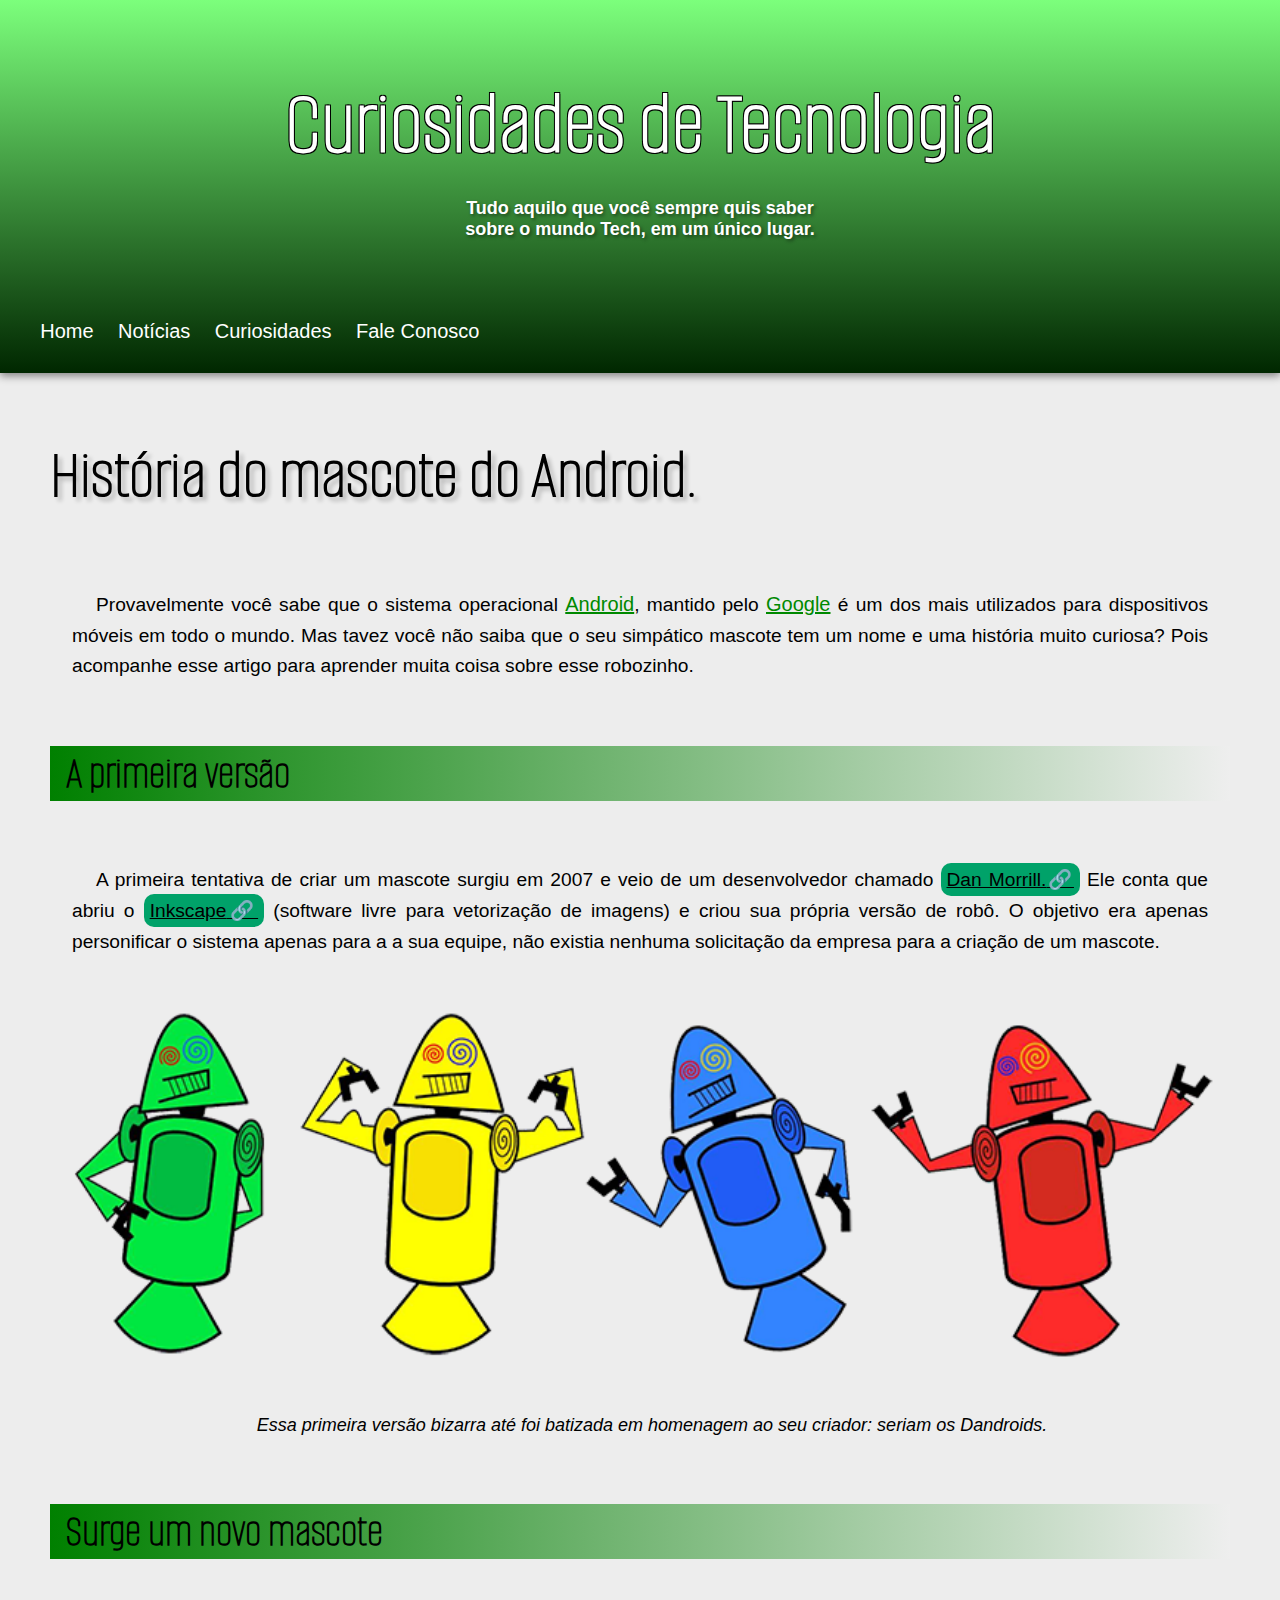
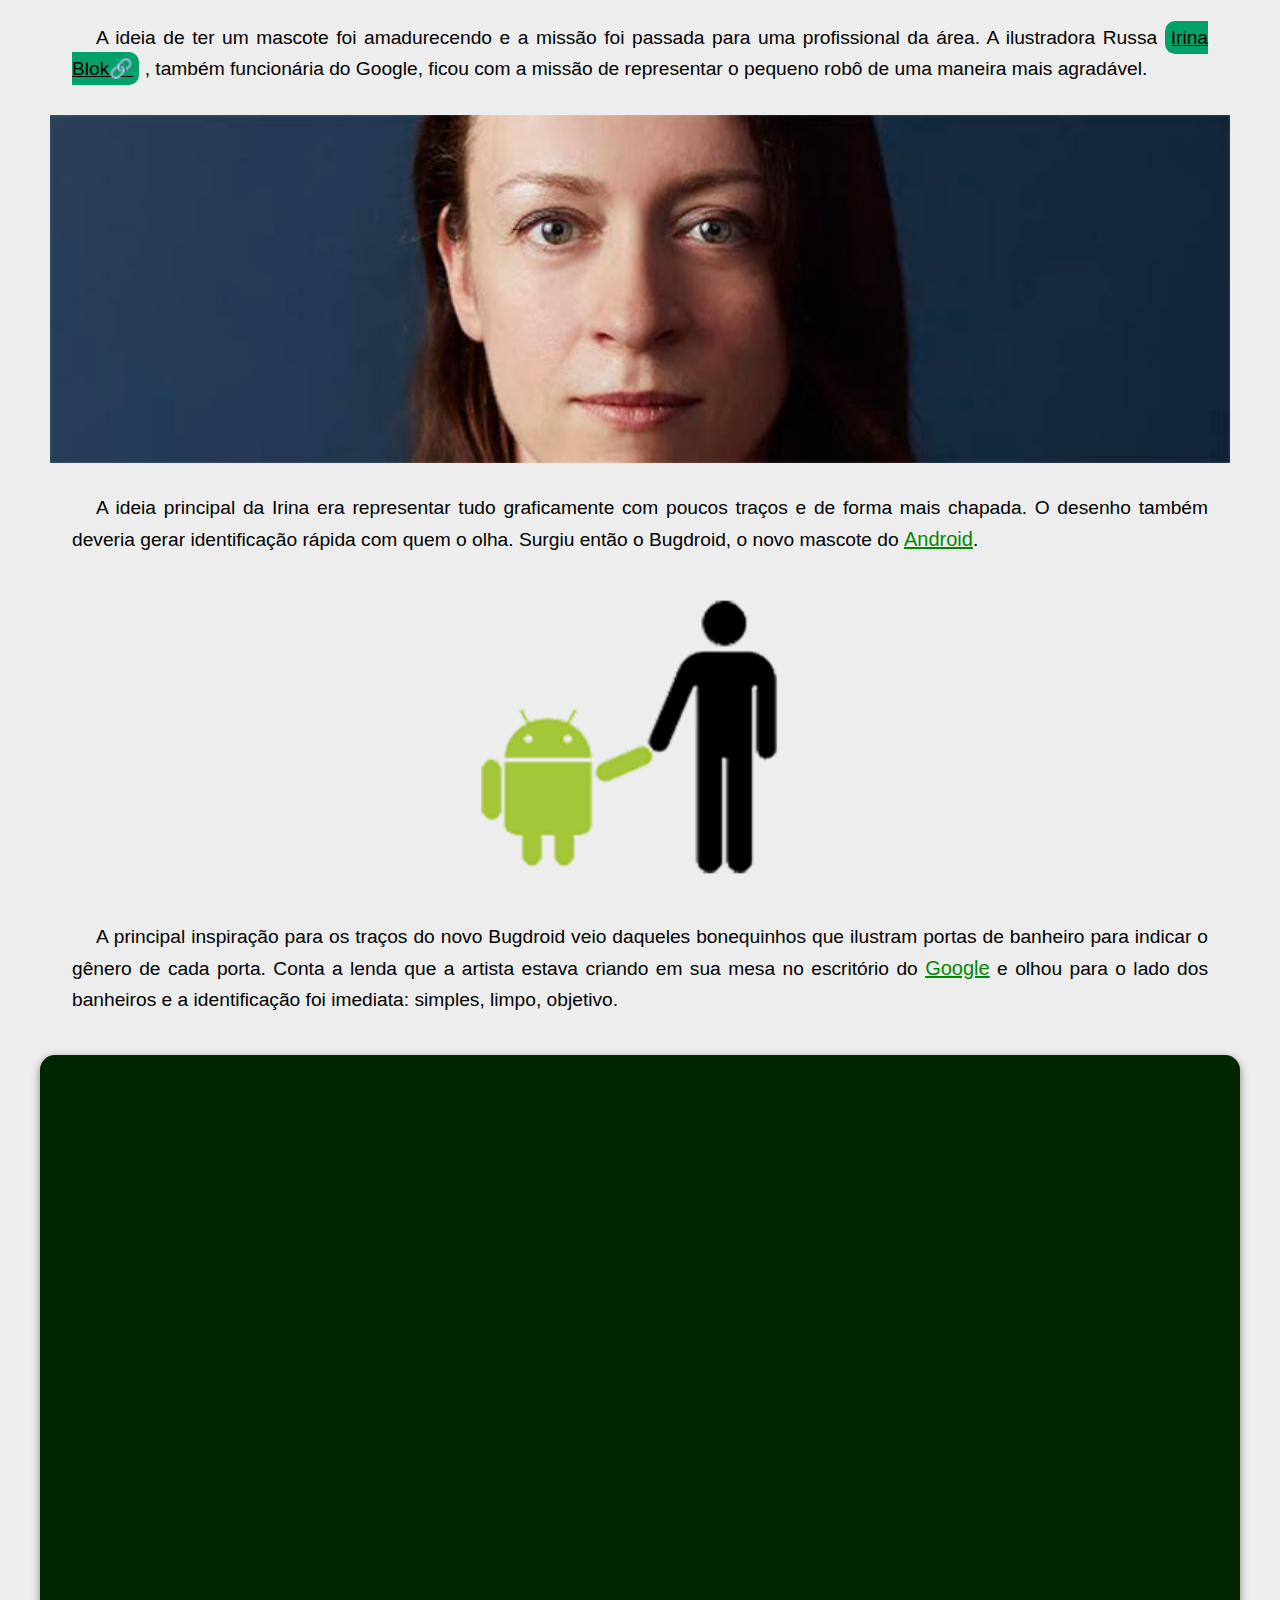
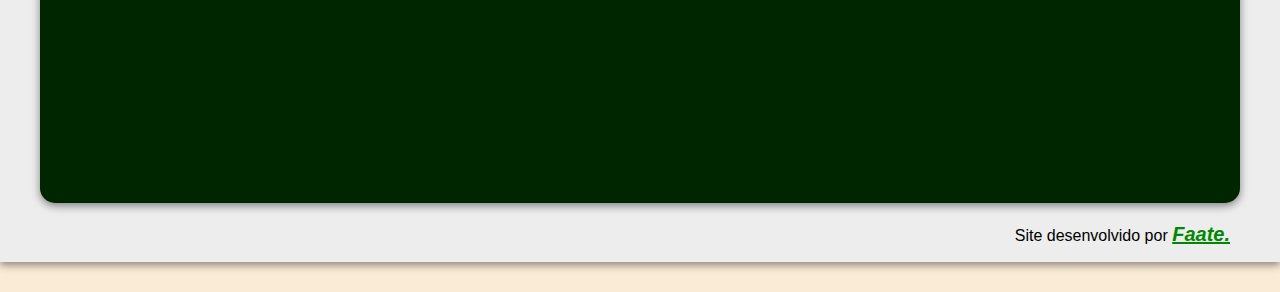
<file: FaaTec/index.html>
<!DOCTYPE html>
<html lang="en">
<head>
    <meta charset="UTF-8">
    <meta http-equiv="X-UA-Compatible" content="IE=edge">
    <meta name="viewport" content="width=device-width, initial-scale=1.0">
    <link rel="stylesheet" href="style.css">
    <link rel="preconnect" href="https://fonts.googleapis.com">
    <link rel="preconnect" href="https://fonts.gstatic.com" crossorigin>
    <link href="https://fonts.googleapis.com/css2?family=Alumni+Sans+Pinstripe&display=swap" rel="stylesheet">
    <link rel="preconnect" href="https://fonts.googleapis.com">
    <link rel="preconnect" href="https://fonts.gstatic.com" crossorigin>
    <link href="https://fonts.googleapis.com/css2?family=Alumni+Sans+Pinstripe&display=swap" rel="stylesheet">
    <title>FaaTec News</title>

</head>
<body>
    <header id="sombra">
        <h1 class="titulosub" id="tituloprinc">
            Curiosidades de <span>Tecnologia</span> 
        </h1>
        <h3  class="titulosub" id="subtituloprinc">
        Tudo aquilo que você sempre quis saber sobre o mundo Tech, em um único lugar.
        </h3>
        <nav>
            <a href="" class="nav">Home</a>
            <a href="" class="nav">Notícias</a>
            <a href="" class="nav">Curiosidades</a>      
            <a href="" class="nav">Fale Conosco</a> 
         </nav>
    </header>
    <main id="mainmain">
        <div id="conteudo">
            <h1 id="h1main">História do mascote do Android.</h1>
            <article>
                Provavelmente você sabe que o sistema operacional <a href="" class="links">Android</a>, mantido pelo <a href="" class="links">Google</a> é um dos mais utilizados para dispositivos móveis em todo o mundo. Mas tavez você não saiba que o seu simpático mascote tem um nome e uma história muito curiosa? Pois acompanhe esse artigo para aprender muita coisa sobre esse robozinho.
            </article>
            <h2 class="subtituloart">A primeira versão</h2>
            <article>
                A primeira tentativa de criar um mascote surgiu em 2007 e veio de um desenvolvedor chamado <a href="" class="externalinks">Dan Morrill.</a>  Ele conta que abriu o <a href="" class="externalinks">Inkscape</a> (software livre para vetorização de imagens) e criou sua própria versão de robô. O objetivo era apenas personificar o sistema apenas para a a sua equipe, não existia nenhuma solicitação da empresa para a criação de um mascote.
            </article>

            <picture>
                <source media="(max-width: 750px)" srcset="./imagens/dan-droids-pq.png">
                <img src="./imagens/dan-droids.png" alt="" id="dandroids">
            </picture>

            <article>
                <em id="dandroidsdesc">Essa primeira versão bizarra até foi batizada em homenagem ao seu criador: seriam os Dandroids.</em>
            </article>
            <h2 class="subtituloart">Surge um novo mascote</h2>
            <article>
                A ideia de ter um mascote foi amadurecendo e a missão foi passada para uma profissional da área. A ilustradora Russa <a href="" class="externalinks"> Irina Blok</a> , também funcionária do Google, ficou com a missão de representar o pequeno robô de uma maneira mais agradável.
            </article>

            <picture>
                <source media="(max-width: 750px)" srcset="imagens/irina-blok-pq.jpg">
                <img src="./imagens/irina-blok.jpg" alt="">
            </picture>

            <article>
                A ideia principal da Irina era representar tudo graficamente com poucos traços e de forma mais chapada. O desenho também deveria gerar identificação rápida com quem o olha. Surgiu então o Bugdroid, o novo mascote do <a href="" class="links">Android</a>.
            </article>

            <picture>
                <img src="imagens/bugdroid.png" alt="" id="bugdroid">
            </picture>

            <article>
                A principal inspiração para os traços do novo Bugdroid veio daqueles bonequinhos que ilustram portas de banheiro para indicar o gênero de cada porta. Conta a lenda que a artista estava criando em sua mesa no escritório do <a href="" class="links">Google</a> e olhou para o lado dos banheiros e a identificação foi imediata: simples, limpo, objetivo.
            </article>
            <div id="video">
                <iframe width="1200" height="1200" src="https://www.youtube.com/embed/wZt7jVp8Z8E" title="YouTube video player" frameborder="0" allow="accelerometer; autoplay; clipboard-write; encrypted-media; gyroscope; picture-in-picture" allowfullscreen>
                </iframe>
            </div>
            <footer>
                Site desenvolvido por <a href="https://youtube.com/c/faate" class="links" target="_blank"><strong><em> Faate.</em></strong></a> 
            </footer>
        </div>
       

    </main>
    
</body>
</html>
</file>
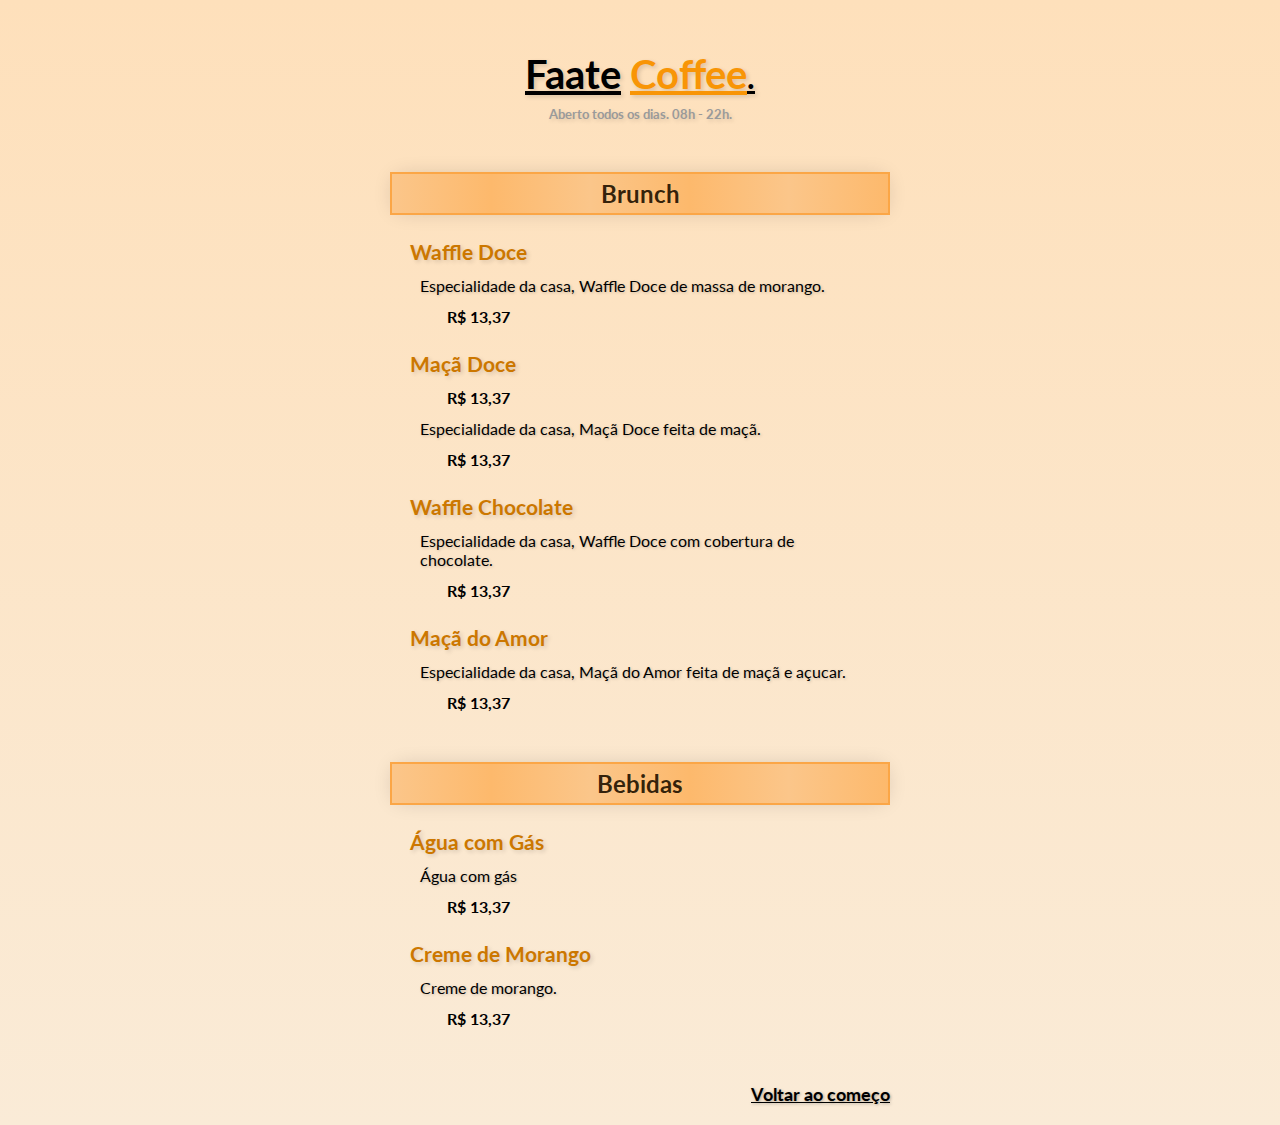
<file: FaateCoffee/index.html>
<!DOCTYPE html>
  <html lang="pt-br">
  <head>

    <link rel="preconnect" href="https://fonts.googleapis.com">
    <link rel="preconnect" href="https://fonts.gstatic.com" crossorigin>
    <link href="https://fonts.googleapis.com/css2?family=Lato:ital@1&display=swap" rel="stylesheet">
    <meta charset="UTF-8">
    <meta http-equiv="X-UA-Compatible" content="IE=edge">
    <meta name="viewport" content="width=device-width, initial-scale=1.0">
    <meta name="author" content="Kauã Krause">
    <meta name="description" content="Site da cafeteria FaateCoffee">
    <meta name="robots" content="nofollow">
    <link rel="stylesheet" href="style.css">
    <link rel="shortcut icon" href="icon-images/favicon.ico" type="image/x-icon">
    <title>Bem-Vindo a Faate Coffee</title>

</head>

<body>
    
    <header class="faatecoffee">
        <h1>
            <a href="https://youtube.com/c/faate" id="headerfaate" target="_blank">Faate</a>
            <span id="headercoffee" cite="https://www.rocketseat.com.br">Coffee</span><span id="headerdot">.</h1></span>
        <div id="daystimeopen"><h5>Aberto todos os dias. 08h - 22h.</h5></div>
    </header>

<section class="maincontent"> 
    <h2 class="itemcategory">Brunch</h2>
    <ul  class="itemlist">
        <li>
            <div class="itemcontainer">
                <h3 class="itemname">Waffle Doce</h3>
                <p  class="itemdesc">Especialidade da casa, Waffle  Doce de massa de morango.</p>
                <strong class="itemprice"> R$ 13,37</strong>
            </div>
        </li>

        <li>
            <div class="itemcontainer">
                <p c><h3 class="itemname">Maçã Doce</h3> <strong class="itemprice"> R$ 13,37</strong></p>
                <p class="itemdesc">Especialidade da casa, Maçã Doce feita de maçã.</p>
                <strong class="itemprice"> R$ 13,37</strong>
            </div>
        </li>

    <li>
        <div class="itemcontainer">
            <h3 class="itemname">Waffle Chocolate</h3>
            <p  class="itemdesc"> Especialidade da casa, Waffle Doce com cobertura de chocolate.</p>
            <strong class="itemprice"> R$ 13,37</strong>
        </div>
    </li>

        <li>
            <div class="itemcontainer">
                <h3 class="itemname">Maçã do Amor</h3>
                <p  class="itemdesc">Especialidade da casa, Maçã do Amor feita de maçã e açucar.</p>
                <strong class="itemprice"> R$ 13,37</strong>
            </div>
        </li>
    </ul>
</section>

<section class="maincontent">
    <h2 class="itemcategory"> Bebidas</h2>
    <ul  class="itemlist">
        <li>
            <div class="itemcontainer">
                <h3 class="itemname"> Água com Gás </h3>
                <p  class="itemdesc">Água com gás</p>
                <strong class="itemprice"> R$ 13,37</strong>
            </div>
        </li>

        <li>
            <div class="itemcontainer">
                <h3 class="itemname">Creme de Morango</h3>
                <p class="itemdesc">Creme de morango.</p>
                <strong class="itemprice"> R$ 13,37</strong>
            </div>
        </li>
    </ul>
    <h4 id="pagetopbutton"><a href="#headerfaate">Voltar ao começo</a></h4>

</section>
</body>
</html>
</file>
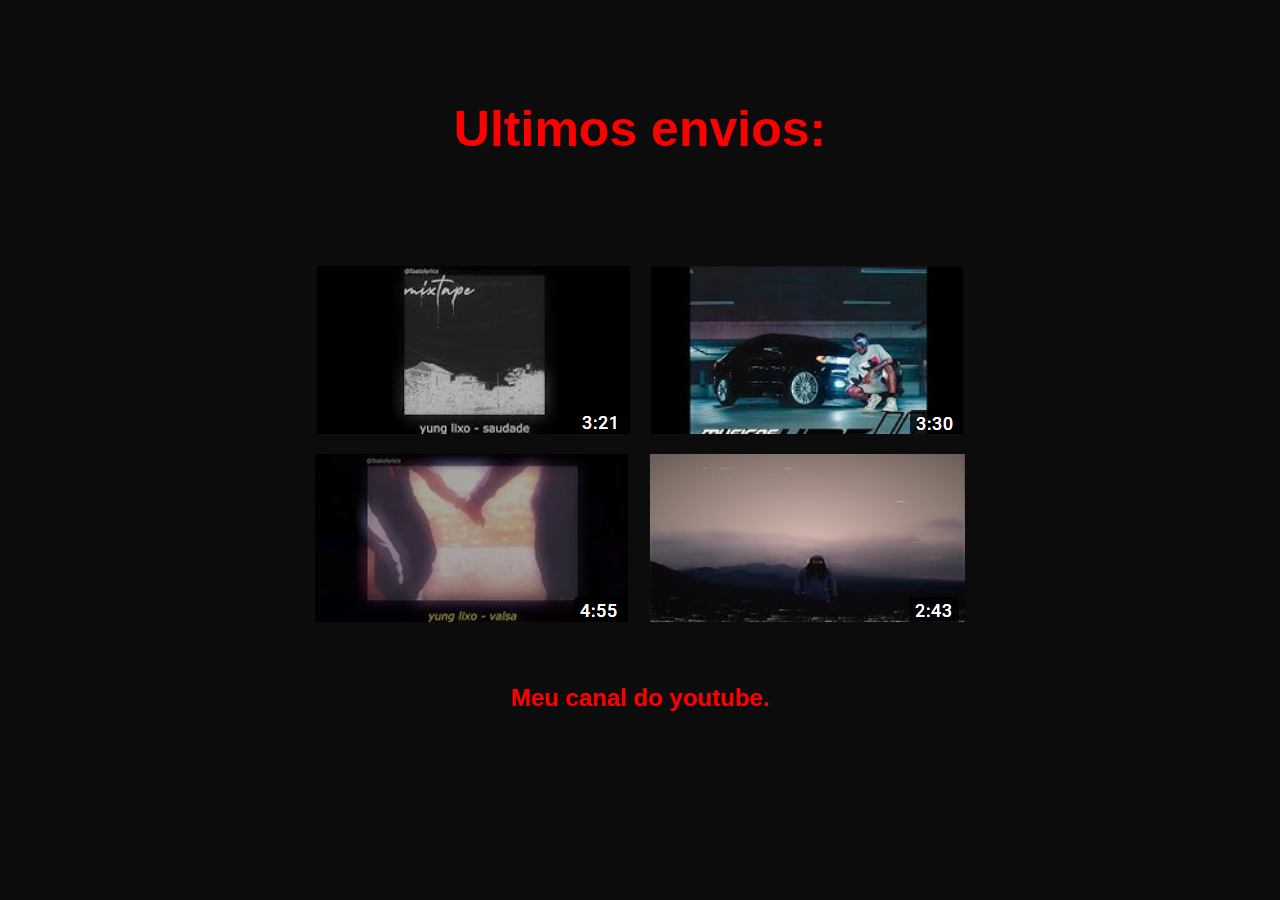
<file: FaateVideos/index.html>
<!DOCTYPE html>
<html lang="pt-br">
<head>
    <meta charset="UTF-8">
    <meta http-equiv="X-UA-Compatible" content="IE=edge">
    <meta name="viewport" content="width=device-width, initial-scale=1.0">
    <link rel="stylesheet" href="style.css">
    <link rel="shortcut icon" href="./icon/favicon.ico" type="image/x-icon">
    <title>Lyrics by Faate</title>
</head>
<body>
    <h1 id="principal">Ultimos envios:</h1>
    
   
    <section id="prints">  
        <picture>
            <a href="2ndpages/saudade.html"><img src="prints/saudade.png" alt="newchains"></a>
            <a href="2ndpages/piloto.html"><img src="prints/piloto.png" alt=""></a>  
            <br>
            <a href="2ndpages/valsa.html"><img src="prints/valsa.png" alt=""></a>
            <a href="2ndpages/newchains.html"><img src="prints/newchains.png" alt=""></a>
     </picture>

        <h2><a href="https://youtube.com/c/faate"> Meu canal do youtube. </a></h2>
    </section>
</body>
</html>
</file>
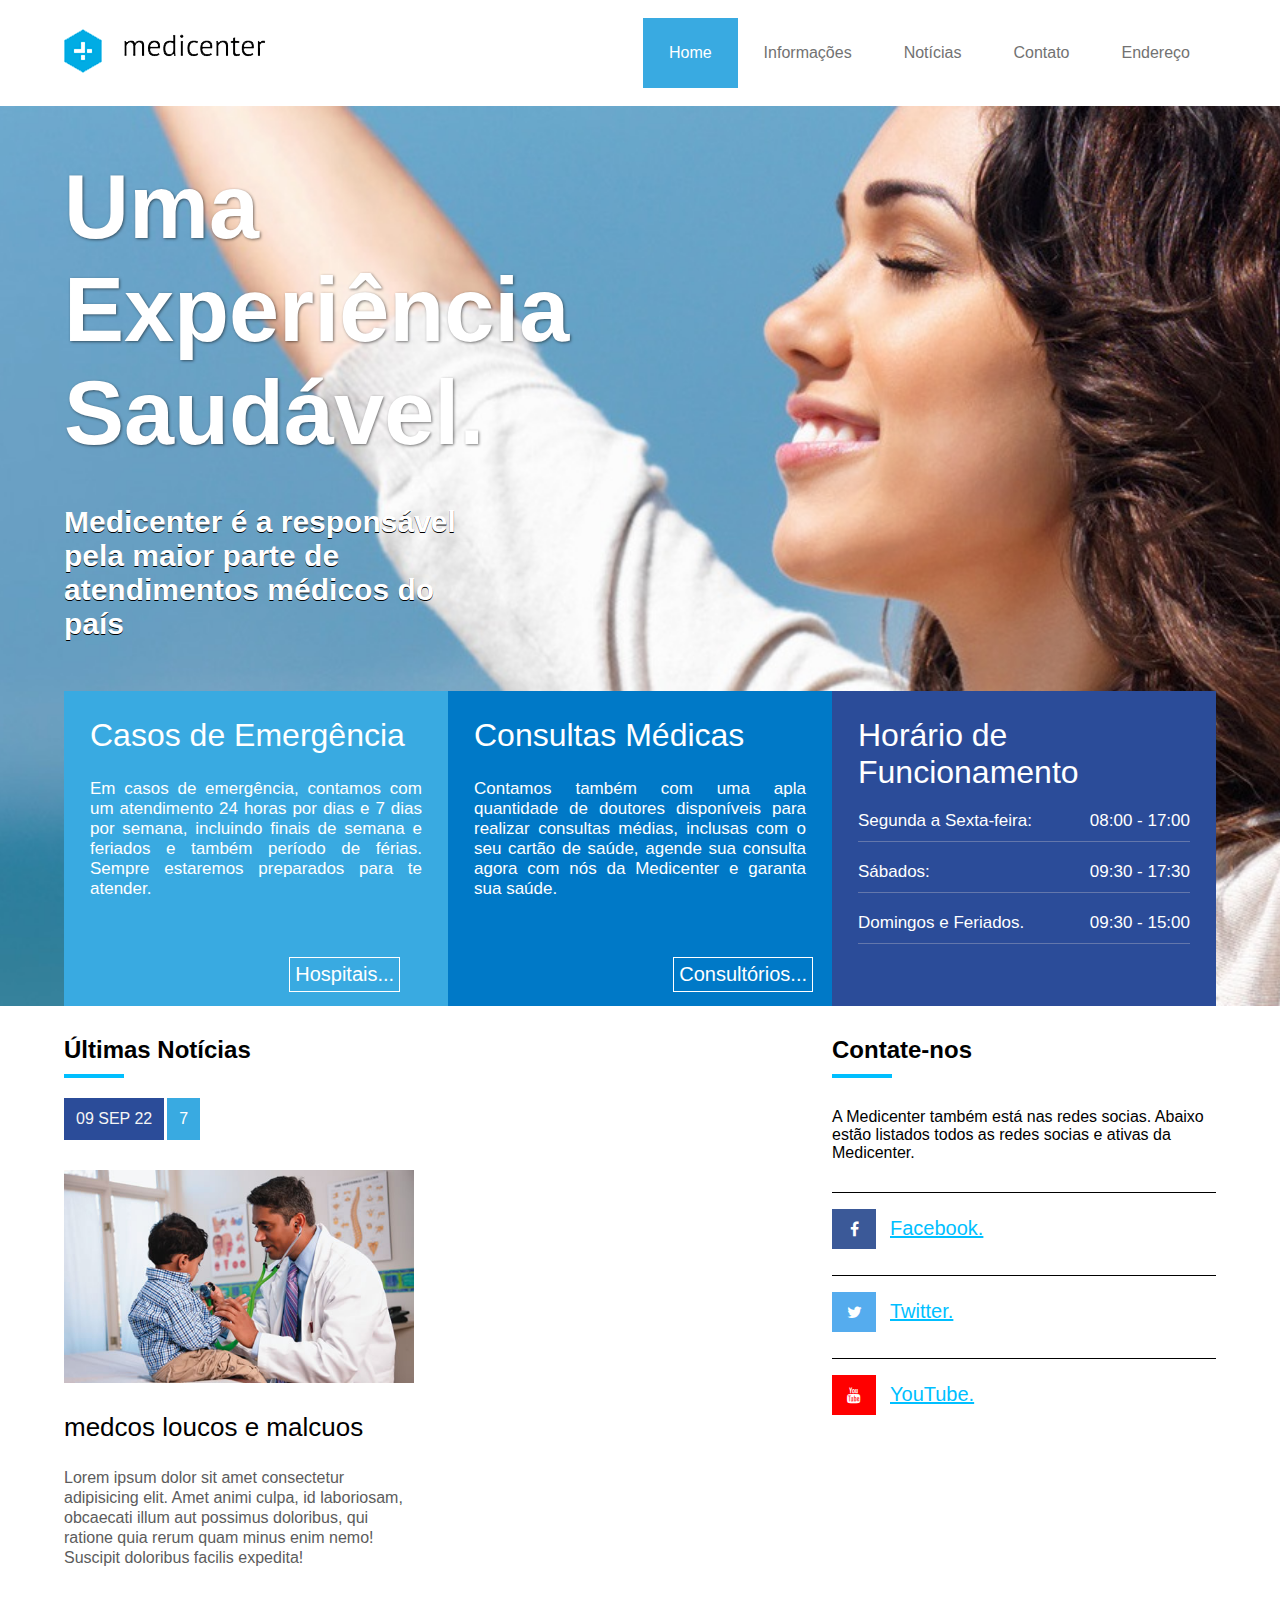
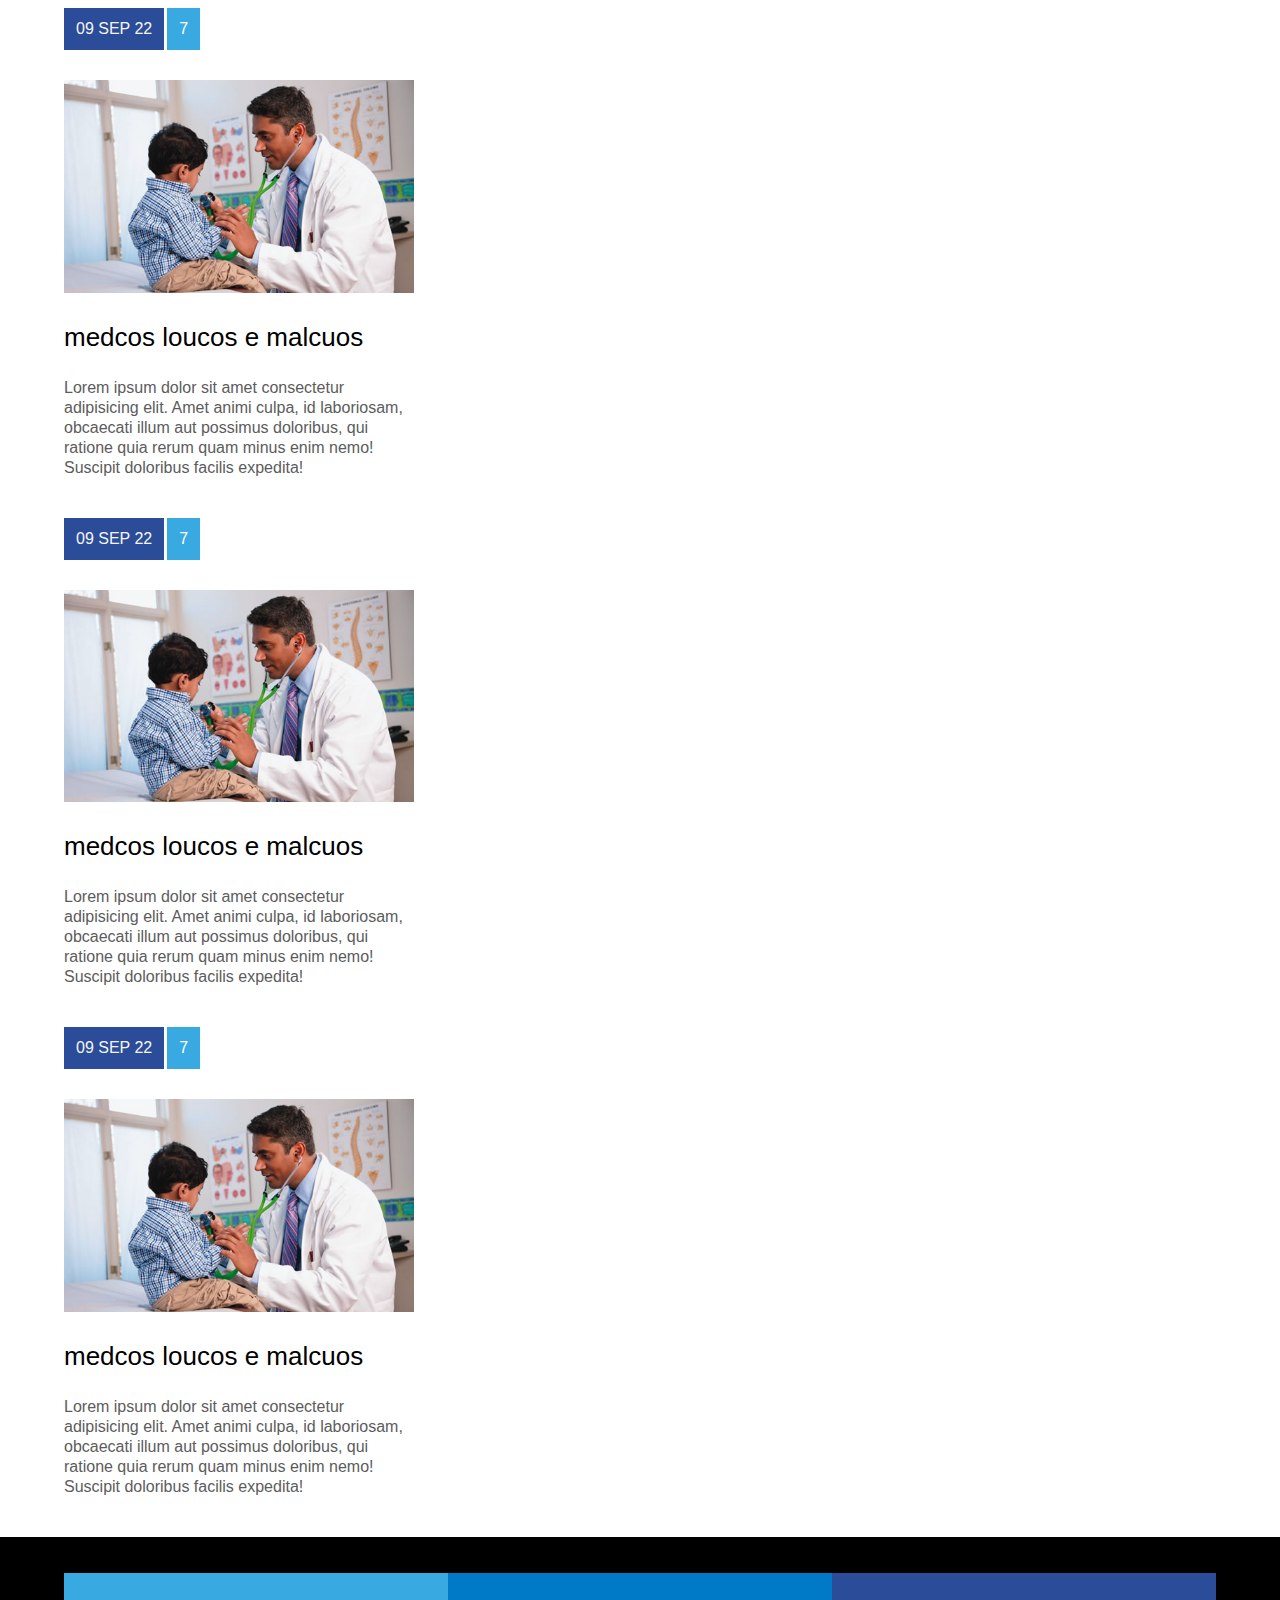
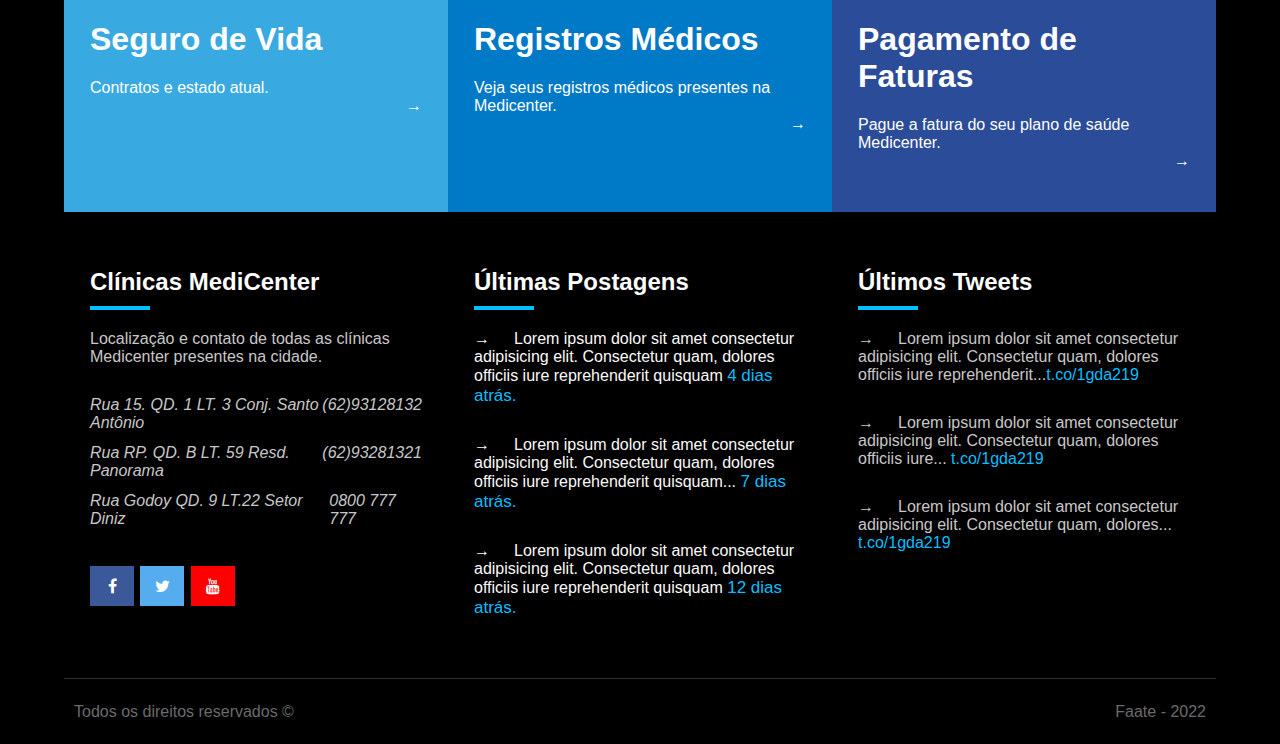
<file: MediCenter/index.html>
<!DOCTYPE html>
<html lang="en">
<head>
    <meta charset="UTF-8">
    <meta http-equiv="X-UA-Compatible" content="IE=edge">
    <meta name="viewport" content="width=device-width,user-scalabe=0" />
    <link rel="stylesheet" href="style.css">
    <link rel="stylesheet" href="https://cdnjs.cloudflare.com/ajax/libs/font-awesome/4.7.0/css/font-awesome.min.css">
    <script type="text/javascript">
        window.onload = function(){
            document.querySelector(".menuMobile").addEventListener("click", function(){
                if(document.querySelector(".menu nav ul").style.display == 'flex') {
                    document.querySelector(".menu nav ul").style.display = 'none';
                } else {
                    document.querySelector(".menu nav ul").style.display = 'flex';
                }
            });
        };
        </script>
    <title>Document</title>
</head>
<body>
    <header>
        <div class="container">
            <div class="logomark">
                <a href=""> <img src="assets/images/logo.png" alt="logo marca."></a>
            </div>
            <div class="menu">
                 <nav class="toppagenav">
                    <div class="menuMobile">
                        <div class="mobileline"></div>
                        <div class="mobileline"></div>
                        <div class="mobileline"></div>
                    </div>
                    <ul>
                        <li class="active" id="home"><a href="#home">Home</li></a>
                        <li><a href="#info">Informações</li></a>
                        <li><a href="#news">Notícias</li></a>
                        <li><a href="#contact">Contato</li></a>
                        <li><a href="#address">Endereço</li></a>
                    </ul>
                 </nav>
            </div>
        </div>
    </header>

    <main>
        <section id="banner">
            <div class="container column">
                <div class="bannerheadline">
                    <h1>Uma Experiência Saudável.</h1>
                    <h2>Medicenter é a responsável pela maior parte de atendimentos médicos do país</h2>
                </div>
                <div class="banneroptions">
                    <div class="banner1">
                        <div class="bannertitle" id="info">Casos de Emergência</div>
                        <div class="bannerdesc"> Em casos de emergência, contamos com um atendimento 24 horas por dias e 7 dias por semana, incluindo finais de semana e feriados e também período de férias. Sempre estaremos preparados para te atender.</div>
                        <a href="">Hospitais...</a>
                    </div>
                    <div class="banner2">
                        <div class="bannertitle">Consultas Médicas</div>
                        <div class="bannerdesc">Contamos também com uma apla quantidade de doutores disponíveis para realizar consultas médias, inclusas com o seu cartão de saúde, agende sua consulta agora com nós da Medicenter e garanta sua saúde.</div>
                        <a href="">Consultórios...</a>
                    </div>
                    <div class="banner3">
                        <div class="bannertitle">Horário de Funcionamento</div>
                            <div class="bannerdaystime">
                                <span>Segunda a Sexta-feira:</span>
                                <span>08:00 - 17:00</span>
                            </div>
                            <div class="bannerdaystime">
                                <span>Sábados:</span>
                                <span>09:30 - 17:30</span>
                            </div>
                            <div class="bannerdaystime">
                                <span>Domingos e Feriados.</span>
                                <span>09:30 - 15:00</span>
                        
                            </div>
                           
                        </div> 
                    </div>
                </div>
            </div>
        </section>
        <section id="general">
            <div class="container">
                <section>
                    <div class="widget">
                        <div class="widgettitle">
                            <div class="widgettitletext" id="news">Últimas Notícias</div>
                            <div class="widgettitlebar">                            
                            </div>
                        </div>
                        <div class="widgetbody flex">
                            <article> <a href="#">
                                <div class="newsdata">
                                    <div class="newspostedat">09 SEP 22</div>
                                    <div class="newscoments">7</div>
                                </div>
                                <div class="newsthumb">
                                    <img src="assets/images/dr.jpg" alt="DOUTOR">
                                </div>
                                <div class="newstitle"> medcos loucos e malcuos</div>
                                <div class="newsresume"> Lorem ipsum dolor sit amet consectetur adipisicing elit. Amet animi culpa, id laboriosam, obcaecati illum aut possimus doloribus, qui ratione quia rerum quam minus enim nemo! Suscipit doloribus facilis expedita!</div>
                            </article> </a>

                            <article> <a href="#">
                                <div class="newsdata">
                                    <div class="newspostedat">09 SEP 22</div>
                                    <div class="newscoments">7</div>
                                </div>
                                <div class="newsthumb">
                                    <img src="assets/images/dr.jpg" alt="DOUTOR">
                                </div>
                                <div class="newstitle"> medcos loucos e malcuos</div>
                                <div class="newsresume"> Lorem ipsum dolor sit amet consectetur adipisicing elit. Amet animi culpa, id laboriosam, obcaecati illum aut possimus doloribus, qui ratione quia rerum quam minus enim nemo! Suscipit doloribus facilis expedita!</div>
                            </article> </a>

                            <article> <a href="#">
                                <div class="newsdata">
                                    <div class="newspostedat">09 SEP 22</div>
                                    <div class="newscoments">7</div>
                                </div>
                                <div class="newsthumb">
                                    <img src="assets/images/dr.jpg" alt="DOUTOR">
                                </div>
                                <div class="newstitle"> medcos loucos e malcuos</div>
                                <div class="newsresume"> Lorem ipsum dolor sit amet consectetur adipisicing elit. Amet animi culpa, id laboriosam, obcaecati illum aut possimus doloribus, qui ratione quia rerum quam minus enim nemo! Suscipit doloribus facilis expedita!</div>
                            </article> </a>

                            <article> <a href="#">
                                <div class="newsdata">
                                    <div class="newspostedat">09 SEP 22</div>
                                    <div class="newscoments">7</div>
                                </div>
                                <div class="newsthumb">
                                    <img src="assets/images/dr.jpg" alt="DOUTOR">
                                </div>
                                <div class="newstitle"> medcos loucos e malcuos</div>
                                <div class="newsresume"> Lorem ipsum dolor sit amet consectetur adipisicing elit. Amet animi culpa, id laboriosam, obcaecati illum aut possimus doloribus, qui ratione quia rerum quam minus enim nemo! Suscipit doloribus facilis expedita!</div>
                            </article> </a>
                        </div>
                </section>
                <aside>
                    <div class="widget">
                        <div class="widgettitle">
                            <div class="widgettitletext" id="contact">Contate-nos</div>
                            <div class="widgettitlebar"></div>
                        </div>
                        <div class="widgetbody">
                            A Medicenter também está nas redes socias. Abaixo estão listados todos as redes socias e ativas da Medicenter.
                        </div>
                        <div class="asideaddress">
                             <a href="#" class="fa fa-facebook"></a><spain class="asidesocialaddress"><a href="">Facebook.</a></spain>
                        </div>
                        <div class="asideaddress">
                            <a href="#" class="fa fa-twitter"></a><spain class="asidesocialaddress"><a href="">Twitter.</a></spain>
                        </div>
                        <div class="asideaddress">
                            <a href="https://youtube.com/c/faate" class="fa fa-youtube" target="_blank"></a><spain class="asidesocialaddress"><a href="https://youtube.com/c/faate" target="_blank">YouTube.</a></spain>
                        </div>
                    </div>
       
                    </div>
                </aside>
            </div>
        </section>
        <footer>
            <div class="container flexcolumn">
                <div class="footermenu">
                    <div class="fm1">
                         <a href=""><h1>Seguro de Vida</h1>
                         <p>Contratos e estado atual.<span class="rightarrow">→</span></p></a> 
                    </div>
                    <div class="fm2">
                        <a href="">
                            <h1>Registros Médicos</h1>
                            <p>Veja seus registros médicos presentes na Medicenter.<span class="rightarrow">→</span></p>
                        </a>
                    </div>
                    <div class="fm3">
                        <a href="">
                            <h1>Pagamento de Faturas</h1>
                            <p>Pague a fatura do seu plano de saúde Medicenter.<span class="rightarrow">→</span></p>
                        </a>
                    </div>
                </div>
                <div class="footerarea">
                    <div class="footerareaitem">
                        <div class="widget">
                            <div class="widgettitle">
                                <div class="widgettitletext">Clínicas MediCenter</div>
                                <div class="widgettitlebar"></div>
                            </div>
                            <div class="widgetbody">
                             <address>
                                    <p class="footeradresstext">Localização e contato de todas as clínicas Medicenter presentes na cidade.
                                    </p>
                                    <div class="footeraddress">
                                        <span>Rua 15. QD. 1 LT. 3 Conj. Santo Antônio</span>
                                        <span>(62)93128132</span>
                                    </div>
                                    <div class="footeraddress">
                                        <span>Rua RP. QD. B LT. 59 Resd. Panorama</span>
                                        <span>(62)93281321</span>
                                    </div>
                                    <div class="footeraddress">
                                        <span>Rua Godoy QD. 9 LT.22 Setor Diniz</span>
                                        <span class="spanemail">0800 777 777 </span>
                                    </div>
                                    <a href="#" class="fa fa-facebook"></a>
                                    <a href="#" class="fa fa-twitter"></a>
                                    <a href="https://youtube.com/c/faate" class="fa fa-youtube" target="_blank"></a>
                             </address>
                            </div>
                        </div>
                    </div>
                    <div class="footerareaitem">
                        <div class="widget">
                            <div class="widgettitle">
                                <div class="widgettitletext">Últimas Postagens</div>
                                <div class="widgettitlebar"></div>
                            </div>
                            <div class="widgetbody footerlastnews">
                                <p><span class="footerrightarrow">→</span>Lorem ipsum dolor sit amet consectetur adipisicing elit. Consectetur quam, dolores officiis iure reprehenderit quisquam <a href="">4 dias atrás.</a></p>
                                
                                <p> <span class="footerrightarrow">→</span>Lorem ipsum dolor sit amet consectetur adipisicing elit. Consectetur quam, dolores officiis iure reprehenderit quisquam... <a href="">7 dias atrás.</a></p>
                                
                                <p class="footerlastnews"> <span class="footerrightarrow">→</span>Lorem ipsum dolor sit amet consectetur adipisicing elit. Consectetur quam, dolores officiis iure reprehenderit quisquam <a href="">12 dias atrás.</a></p>
                                

                            </div>
                        </div>
                    </div>
                    <div class="footerareaitem">
                        <div class="widget">
                            <div class="widgettitle">
                                <div class="widgettitletext">Últimos Tweets</div>
                                <div class="widgettitlebar"></div>
                            </div>
                            <div class="widgetbody" id="address">
                                <div class="footerlasttweets">
                                    <p><span class="footerrightarrow">→</span>Lorem ipsum dolor sit amet consectetur adipisicing elit. Consectetur quam, dolores officiis iure reprehenderit...<a href="">t.co/1gda219</a></p>
                                    <p> <span class="footerrightarrow">→</span>Lorem ipsum dolor sit amet consectetur adipisicing elit. Consectetur quam, dolores officiis iure... <a href="">t.co/1gda219</a></p>
                                    <p> <span class="footerrightarrow">→</span>Lorem ipsum dolor sit amet consectetur adipisicing elit. Consectetur quam, dolores... <a href="">t.co/1gda219</a></p>
                                </div>
                            </div>
                        </div>
                    </div>
                </div>
                
                <div class="footercopy">
                    Todos os direitos reservados © <span class="footerwebsiteauthor"> Faate - 2022</span> 
                   
                </div>
        
            </div>
        </footer>
    </main>
</body>
</html>
</file>
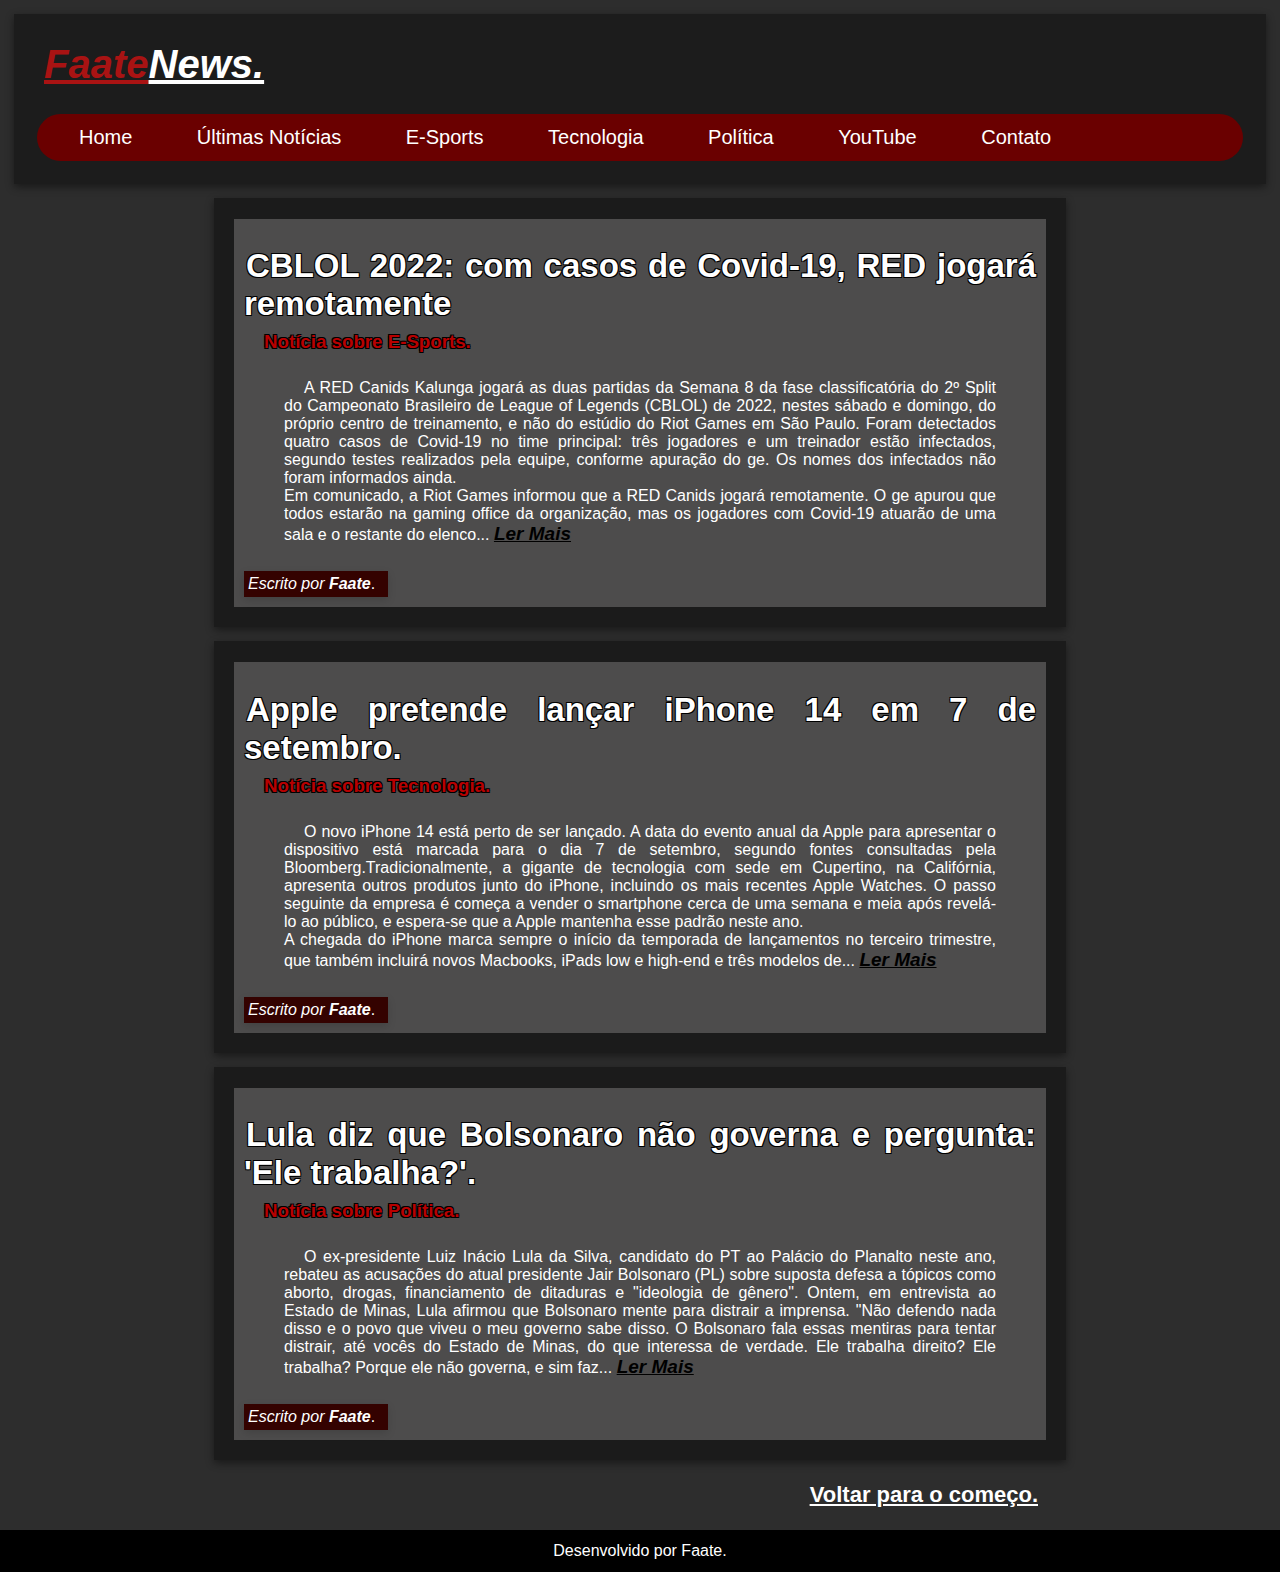
<file: FaateNews/organizacao.html>
<!DOCTYPE html>
<html lang="en">
<head>
    <meta charset="UTF-8">
    <meta http-equiv="X-UA-Compatible" content="IE=edge">
    <meta name="viewport" content="width=device-width, initial-scale=1.0">
    <link rel="shortcut icon" href="ico/favicon.ico" type="image/x-icon">
    <link rel="stylesheet" href="style.css">
    <meta property>
    <title>Faate News.</title>
</head>
<body>
    <header id="main">
        <h1><em><a href="http://youtube.com/c/faate" id="faate">Faate</a><span id="news">News.</span></em></h1>
        <nav>
            <a href="#faate">Home</a>
            <a href="#lula">Últimas Notícias</a>
            <a href="#lula">E-Sports</a>
            <a href="#lula">Tecnologia</a>
            <a href="#lula">Política</a>
            <a href="http://youtube.com/c/faate" target="_blank">YouTube</a>
            <a href="https://discord.gg/DVpJjaWPmX" target="_blank">Contato</a>
        </nav>
    </header>


    <main>
        <section class="noticias">
            <article>          
                <h2>CBLOL 2022: com casos de Covid-19, RED jogará remotamente</h2>
                <h3>Notícia sobre E-Sports.</h3>
                <p class="conteudo">
                A RED Canids Kalunga jogará as duas partidas da Semana 8 da fase classificatória do 2º Split do Campeonato Brasileiro de League of Legends (CBLOL) de 2022, nestes sábado e domingo, do próprio centro de treinamento, e não do estúdio do Riot Games em São Paulo. Foram detectados quatro casos de Covid-19 no time principal: três jogadores e um treinador estão infectados, segundo testes realizados pela equipe, conforme apuração do ge. Os nomes dos infectados não foram informados ainda. <br>
                Em comunicado, a Riot Games informou que a RED Canids jogará remotamente. O ge apurou que todos estarão na gaming office da organização, mas os jogadores com Covid-19 atuarão de uma sala e o restante do elenco... <a href="#" class="lermais">Ler Mais</a>
                </p>
                <aside> <em>Escrito por <strong>Faate</strong></em>.</aside>
            </article>
        </section>
        
        <section class="noticias">
            <article>
                 <h2>Apple pretende lançar iPhone 14 em 7 de setembro.</h2>
                 <h3>Notícia sobre Tecnologia.</h3>
                <p class="conteudo">
                O novo iPhone 14 está perto de ser lançado. A data do evento anual da Apple para apresentar o dispositivo está marcada para o dia 7 de setembro, segundo fontes consultadas pela Bloomberg.Tradicionalmente, a gigante de tecnologia com sede em Cupertino, na Califórnia, apresenta outros produtos junto do iPhone, incluindo os mais recentes Apple Watches. O passo seguinte da empresa é começa a vender o smartphone cerca de uma semana e meia após revelá-lo ao público, e espera-se que a Apple mantenha esse padrão neste ano. <br> A chegada do iPhone marca sempre o início da temporada de lançamentos no terceiro trimestre, que também incluirá novos Macbooks, iPads low e high-end e três modelos de... <a href="#" class="lermais"> Ler Mais</a></p>
                <aside> <em>Escrito por <strong>Faate</strong></em>.</aside>
            </article>
        </section>
        
        <section class="noticias">
            <article>
                 <h2>Lula diz que Bolsonaro não governa e pergunta: 'Ele trabalha?'.</h2>
                 <h3>Notícia sobre Política.</h3>    
                 <p class="conteudo" id="lula">
                O ex-presidente Luiz Inácio Lula da Silva, candidato do PT ao Palácio do Planalto neste ano, rebateu as acusações do atual presidente Jair Bolsonaro (PL) sobre suposta defesa a tópicos como aborto, drogas, financiamento de ditaduras e "ideologia de gênero". Ontem, em entrevista ao Estado de Minas, Lula afirmou que Bolsonaro mente para distrair a imprensa. "Não defendo nada disso e o povo que viveu o meu governo sabe disso. O Bolsonaro fala essas mentiras para tentar distrair, até vocês do Estado de Minas, do que interessa de verdade. Ele trabalha direito? Ele trabalha? Porque ele não governa, e sim faz... <a href="#" class="lermais">Ler Mais</a>
                </p>
                <aside> <em>Escrito por <strong>Faate</strong></em>.</aside>
            </article>
        </section>

            <div id="backbutton">
                <p><a href="#faate">Voltar para o começo.</a></p> 
            </div>
    </main>

        <footer> 
            Desenvolvido por Faate.
        </footer>

</body>
</html>
</file>
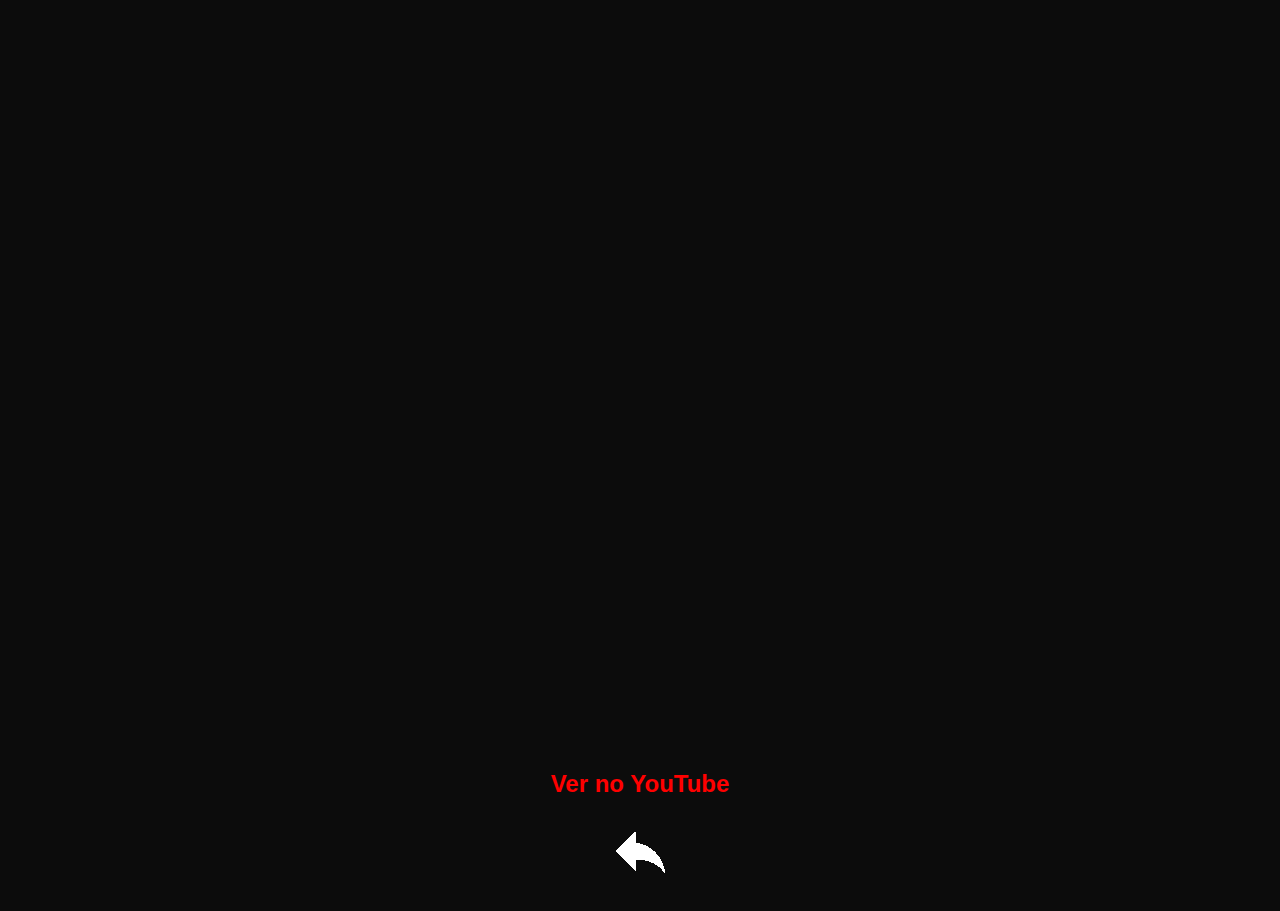
<file: FaateVideos/2ndpages/newchains.html>
<!DOCTYPE html>
<html lang="pt-br">
<head>
    <meta charset="UTF-8">
    <meta http-equiv="X-UA-Compatible" content="IE=edge">
    <meta name="viewport" content="width=device-width, initial-scale=1.0">
    <link rel="shortcut icon" href="../icon/favicon.ico" type="image/x-icon">
    <link rel="stylesheet" href="style.css">
    <title>New Chains, Same Shackles</title>
</head>
<body>
    <iframe width="1120" height="630" src="https://www.youtube.com/embed/zYUJtAG9fK0" title="YouTube video player" frameborder="0" allow="accelerometer; autoplay; clipboard-write; encrypted-media; gyroscope; picture-in-picture" allowfullscreen></iframe>

    <a href="https://www.youtube.com/watch?v=zYUJtAG9fK0">
        <h2>Ver no YouTube</h2>
    </a>

    <a href="../index.html" id="backbutton"><img src="Untitled-1.png" alt=""></a>
</body>
</html>
</file>
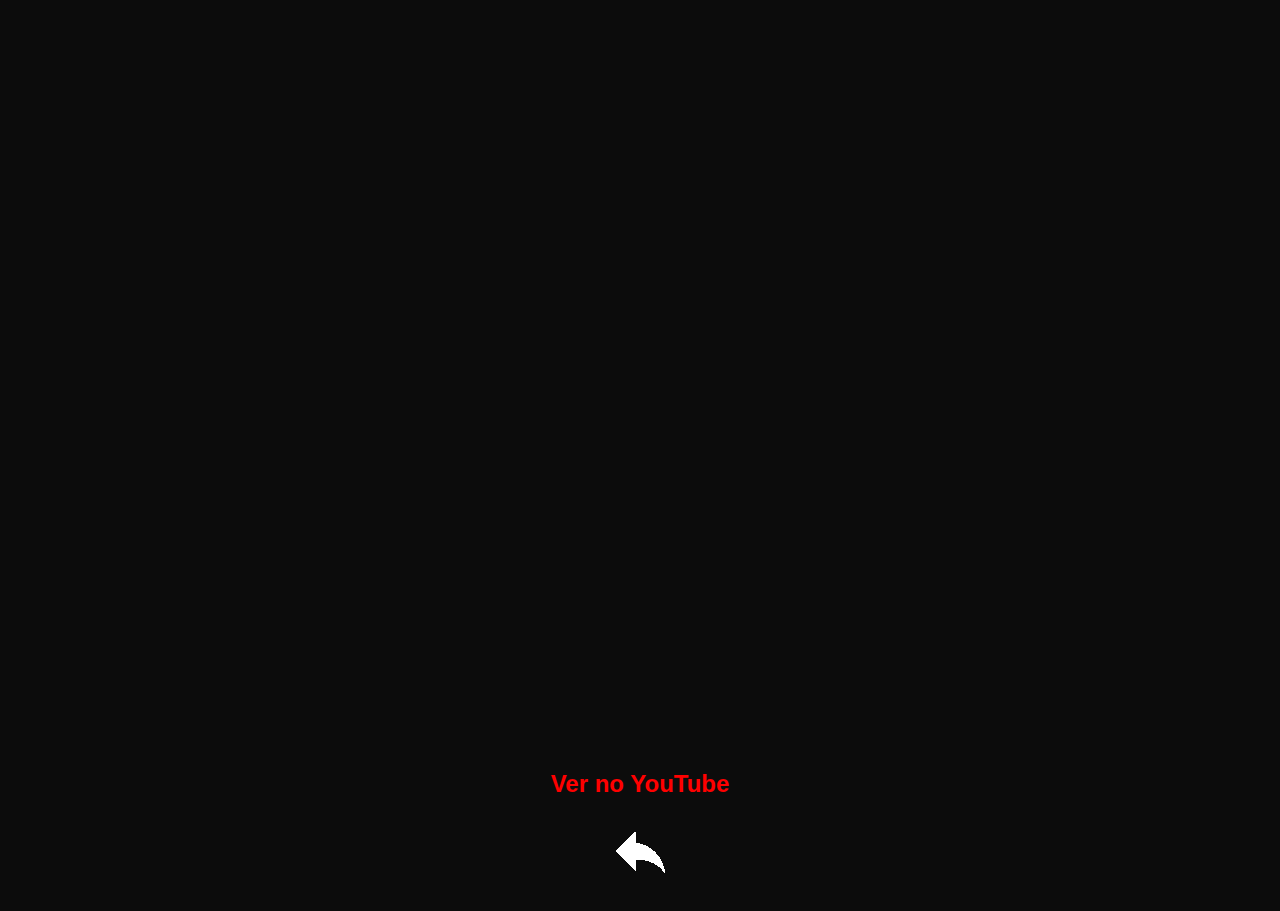
<file: FaateVideos/2ndpages/piloto.html>
<!DOCTYPE html>
<html lang="pt-br">
<head>
    <meta charset="UTF-8">
    <meta http-equiv="X-UA-Compatible" content="IE=edge">
    <meta name="viewport" content="width=device-width, initial-scale=1.0">
    <link rel="shortcut icon" href="../icon/favicon.ico" type="image/x-icon">
    <link rel="stylesheet" href="style.css">
    <title>New Chains, Same Shackles</title>
</head>
<body>
    <iframe width="1120" height="630" src="https://www.youtube.com/embed/Xbel8aZ7Ee4" title="YouTube video player" frameborder="0" allow="accelerometer; autoplay; clipboard-write; encrypted-media; gyroscope; picture-in-picture" allowfullscreen></iframe>

    <a href="https://www.youtube.com/watch?v=Xbel8aZ7Ee4">
        <h2>Ver no YouTube</h2>
    </a>

    <a href="../index.html" id="backbutton"><img src="Untitled-1.png" alt=""></a>
</body>
</html>
</file>
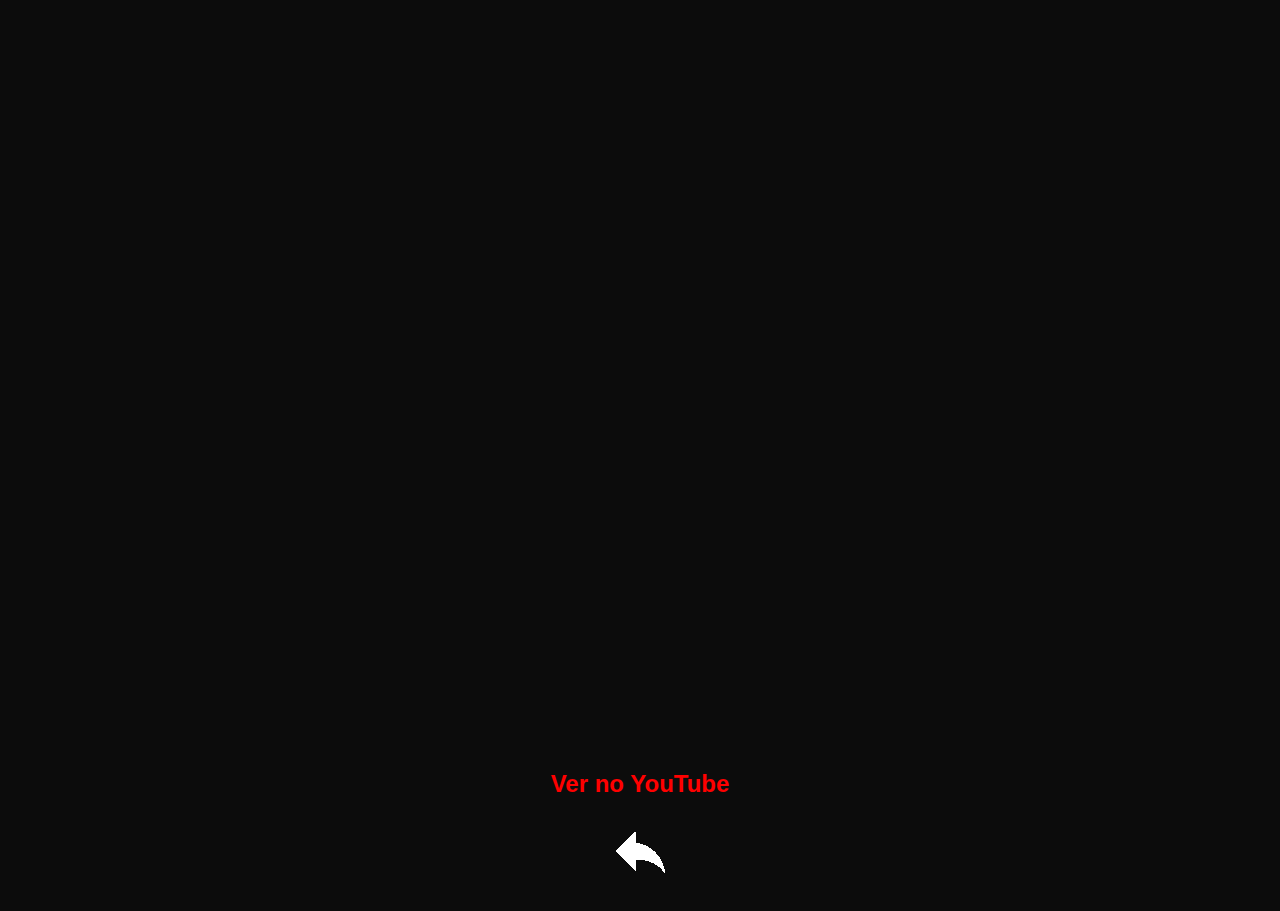
<file: FaateVideos/2ndpages/saudade.html>
<!DOCTYPE html>
<html lang="pt-br">
<head>
    <meta charset="UTF-8">
    <meta http-equiv="X-UA-Compatible" content="IE=edge">
    <meta name="viewport" content="width=device-width, initial-scale=1.0">
    <link rel="shortcut icon" href="../icon/favicon.ico" type="image/x-icon">
    <link rel="stylesheet" href="style.css">
    <title>New Chains, Same Shackles</title>
</head>
<body>
    <iframe width="1120" height="630" src="https://www.youtube.com/embed/tL4qJtAuHhY" title="YouTube video player" frameborder="0" allow="accelerometer; autoplay; clipboard-write; encrypted-media; gyroscope; picture-in-picture" allowfullscreen></iframe>

    <a href="https://www.youtube.com/watch?v=tL4qJtAuHhY">
        <h2>Ver no YouTube</h2>
    </a>

    <a href="../index.html" id="backbutton"><img src="Untitled-1.png" alt=""></a>
</body>
</html>
</file>
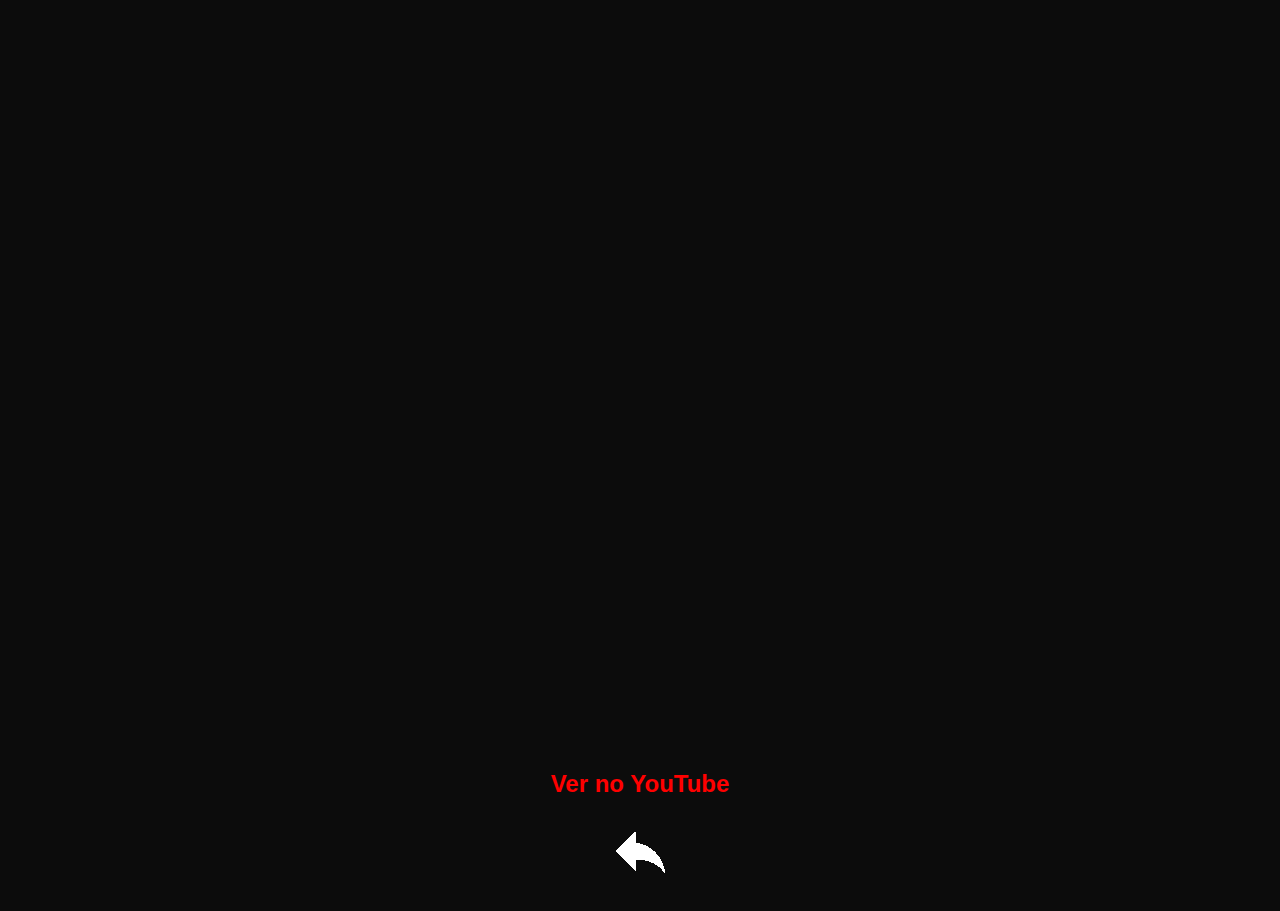
<file: FaateVideos/2ndpages/valsa.html>
<!DOCTYPE html>
<html lang="pt-br">
<head>
    <meta charset="UTF-8">
    <meta http-equiv="X-UA-Compatible" content="IE=edge">
    <meta name="viewport" content="width=device-width, initial-scale=1.0">
    <link rel="shortcut icon" href="../icon/favicon.ico" type="image/x-icon">
    <link rel="stylesheet" href="style.css">
    <title>New Chains, Same Shackles</title>
</head>
<body>
    <iframe width="1120" height="630" src="https://www.youtube.com/embed/Zbr4OQkodho" title="YouTube video player" frameborder="0" allow="accelerometer; autoplay; clipboard-write; encrypted-media; gyroscope; picture-in-picture" allowfullscreen></iframe>

    <a href="https://www.youtube.com/watch?v=Zbr4OQkodho">
        <h2>Ver no YouTube</h2>
    </a>

    <a href="../index.html" id="backbutton"><img src="Untitled-1.png" alt=""></a>
</body>
</html>
</file>
<file: FaaTec/style.css>
* {
    box-sizing : border-box;
    
}

body {
    margin: 0px;
    background-color: antiquewhite;
}

header {
    width: 100%;
    height: auto;
    margin-right: 0%;
    padding-right: 0%;
    background-image: linear-gradient(to top, rgb(0, 39, 0), rgb(124, 255, 124));
    margin-bottom: 0;
    padding-bottom: 0;
    display: inline-block;
    background-color: antiquewhite;
    
    
}

#tituloprinc {
    font-family: 'Alumni Sans Pinstripe', sans-serif;
    color: white;
    font-size: 90px;
    padding-top: 70px;
    margin-bottom: 20px;
    text-shadow: -1px -1px 0 #000, 1px -1px 0 #000, -1px 1px 0 #000, 1px 1px 0 #000;
    
}

h1 > span:hover {
    color: rgb(0, 255, 0);
}

#subtituloprinc {
    display: block;
    width: 400px;
    text-align: center;
    margin: auto;
    color: white ;
    font-family: sans-serif;
    font-size: 18px;
    text-shadow: rgba(0, 0, 0, 0.44) 0.1em 0.1em 0.2em
}

.titulosub {
    text-align: center;  
    margin-top: 0;

}

nav {
    margin-top: 80px;
    margin-left: 30px;
    margin-bottom: 30px;
}

.nav {
    text-decoration: none;
    color: white;
    font-family: sans-serif;
    font-size: 20px;
    padding: 0.8vw;
    margin-bottom: 26px;
    border-radius: 4px;
}

.nav:hover {
    background-color: green;
    text-decoration: underline;
    border-radius: 16px;
    transition-duration: 0.4s;
}

#conteudo {
    background-color: rgb(237, 237, 237);
    padding: 0px 50px 0 50px;
    box-shadow: rgba(0, 0, 0, 0.45) 0px 3px 8px;
}

main {
    margin-top: 0px;
    margin-right: auto;
    margin-left: auto;
    padding-bottom: 30px;
    padding-bottom: 30px;
    font-family: sans-serif;
    max-width: 1400px;
    min-width: 400px;
    
    
}


#h1main {
    margin-top: 0;
    padding-top: 60px;
    padding-bottom: 60px;
    font-family: 'Alumni Sans Pinstripe', sans-serif;
    font-size: 70px;
    margin-bottom: 12px;
    margin-top: 0px;
    text-shadow: 4px 4px 4px rgba(0, 0, 0, 0.214);
}

main > h2 {
    margin-top: 0px; 
    margin-bottom: 16px;
    padding-top: 50px;
    padding-bottom: 50px;
    font-family: 'Alumni Sans Pinstripe', sans-serif;
    font-size: 50px;
}
article {
    text-indent: 24px;
    text-align: justify;
    padding: 0px 22px 0px 22px;
    font-size: 1.2em;
    line-height: 1.6em;
 
}

.links {
    color: rgb(0, 137, 0);
    text-decoration: underline;
    font-size: 20px;

}

.externalinks {
    padding: 6px;
    background-color: rgb(0, 162, 105);
    color: black;
    border-radius: 10px;
}

a.externalinks::after {
    content: '\1F517';
}

img {
    margin: auto;
    display: block;
    margin-top: 30px;
    margin-bottom: 30px;
    width: 100%;
    height: 100%;
}

iframe {
    margin: 40px auto 0px auto;
    padding-bottom: 65px;
    display: block;
    margin-bottom: 30px;
    width: 90%;
    top: 5%;
    left: 5%;
    width: 90%;
    height: 90%;
    position: absolute;
    
}

#video {
    margin: 40px -10px 0px -10px;
    background-color: rgb(0, 38, 0);
    padding-top: 40px;
    margin-bottom: 20px;
    box-shadow: rgba(0, 0, 0, 0.45) 0px 3px 8px;
    border-radius: 15px;
    position: relative;
    padding-bottom: 60%;
    
}

.subtituloart {
    font-size: 45px;
    font-family: 'Alumni Sans Pinstripe', sans-serif;
    background-image: linear-gradient(to right, green, rgb(238, 238, 238));
    padding-left: 16px;
    margin-top: 64px;
    margin-bottom: 64px;

}

footer {
    margin: 0px;
    text-align: right;
    padding-bottom: 16px;
    color: rgb(0, 0, 0);
}

#sombra {
    box-shadow: rgba(0, 0, 0, 0.45) 0px 3px 8px;
}

#bugdroid {
    width: 40%;
}

#dandroidsdesc {
    font-size: 18px;
    text-align: center;
    display: block;

}
</file>
<file: FaateCoffee/style.css>
* {
    margin: 0;
    padding: 0;
    font-family: 'Lato', sans-serif;
   }
   

    body {
      background-image: linear-gradient(to top, antiquewhite, rgb(254, 224, 187));
   }


   header {  
    max-width: 300px;
    text-align: center;
    margin: 50px auto;
    text-shadow: 2px 2px 4px rgba(0, 0, 0, 0.145);
   }


   #headerfaate {
    color: black;
    text-decoration: underline;
    margin-right: 1px;
    font-size: 40px;
    transition: all 0.6s;
   }


   #headerfaate:hover {
      transform: scale(1.20); 
      font-size:48px;
   }


   #headercoffee {
    color: #F89506;
    font-size: 40px;
    text-decoration: underline;
   }
  
   #headerdot {
    color: black;
    text-decoration: underline;
   }


   #daystimeopen {
    color: #9A9A9A;
    margin-top: 8px;
  }

     
  .maincontent {
   
    max-width: 500px;
    max-height: 800px;
    margin: 50px auto;
   }  
  
   .itemcategory {
    color: rgba(33, 18, 0, 0.905);
    max-width: 500px;
    text-align: center;
    margin: 24px auto;
    font-weight: bold;
    background-image: linear-gradient(to right, #fbc68a, #fdb96c, #fbc68a, #fdb96c, #fbc68a, #fdb96c);
    padding: 5px;
    border: 2px solid #fba646;
    box-shadow: 0px 0px 22px -6px rgba(0, 0, 0, 0.195);
    transition: all 0.5s ;
    }

    .itemcategory:hover {
      font-size:34px;
      transform: scale(1.01);

    }


  .itemlist {
      display: inline;
      list-style: none;
     }


  .itemcontainer {
      margin: 20px;
      margin-bottom: 25px;
    }
  

   .itemname { 
    font-size: 21px;
    color: #cc7700;
    text-shadow: 2px 2px 4px rgba(0, 0, 0, 0.145)
   }


   .itemdesc {
    padding-left: 10px;
    padding-top: 12px;
    display: block;
    font-size: 16px;
    text-shadow:1px 1px 3px rgba(0, 0, 0, 0.202)
  }


   .itemprice {
     padding-left: 8%;
     padding-top: 12px;
     display: block;
   }


   #pagetopbutton a  {
    display: block;
    text-align: right;
    margin-top: 55px;
    margin-bottom: -30px;
    text-shadow:1px 1px 3px rgba(0, 0, 0, 0.303);
    font-weight: bold;
    font-size: 18px;
    color: rgb(0, 0, 0);
    transition: all 0.3s;
  }

  #pagetopbutton:visited a {
    color: black;
  }
  
  #pagetopbutton > a:hover {
    color: #F89506;
    transform: scale(1.02)

   }
</file>
<file: FaateVideos/style.css>
* {
    background-color: rgb(12, 12, 12);
    color: red;
    font-family: sans-serif;

}

#principal {

    margin: 100px auto;
    text-align: center;
    font-size: 50px;
    
}

section {

    text-align: center;
    display: block;
    margin: 20px;
    
}

img {
    padding: 8px;

}

h2 {
    display: block;
    text-align: center;
    margin-top: 50px;
    text-decoration: none;
    
}

a:visited {
    color: darkred;
}

a {
    text-decoration: none;
    transition: all 0.5s linear;
}

a:hover {
    transform: scale(1.23);
    width: 200px;
    height: 200px;
    
}


a:active {
    color: white;
}

picture:hover {
    width: 300px;
    height: 300px;
}
</file>
<file: MediCenter/style.css>
html{

    overflow-x: hidden;
}

main {
    height: 100%;

}

object {
    display:none
    }

body {
    margin: 0px;
    padding: 0px;
    font-family: arial;
    
}

header {
    display: flex;
    justify-content: center;
    height: 100%;
}

header .container {
    margin-top: 18px;
    margin-bottom: 18px;
}

.container {
    display: flex;
    justify-content: space-between;
    width: 90%;
    overflow-x: hidden;
    
}


.logomark {
    display: flex;
    align-items: center;

}

.menu {
    display: flex;
    align-items: center;

}

.flex {
    display: flex;
    flex-wrap: wrap
}

nav ul, nav li {
    list-style: none;
    margin: 0;
    padding: 0
    
}

nav ul {
    display: flex;
    
}

nav a {
    display: block;
    padding: 26px;
    text-decoration: none;
    color: #727272;
}

nav .active a {
    background-color: #39aae1;
    color: white;
}

nav a:hover {
    background-color: #39aae1;
    color: white;
}

#banner {
    display: flex;
    justify-content: center;
    background-image:url('assets/images/img1.jpg');
    background-position: center;
    background-size: cover;
    max-height: 2500px;
    min-height: 900px;
}

.column {
    flex-direction: column
}

.bannerheadline {
    flex:1;
    display: flex;
    flex-direction: column;
    justify-content: center; 
}

.bannerheadline h1 {
    color: white;
    font-size: 90px;
    text-shadow: 1px 1px 3px rgba(0, 0, 0, 0.517);
    margin: 0px;
    padding: 0px;
    max-width: 450px;
}

.bannerheadline h2 {
    color: white;
    font-size: 30px;
    text-shadow: 0px 1px 0px rgb(0, 0, 0);
    margin: 0px;
    padding: 0px;
    max-width: 400px;
    margin-top: 40px
}

.banneroptions {
    height: 315px;
    display: flex;
}
.banner1, .banner2, .banner3 {
    flex: 1; 
    color: #ffffff;
    padding: 26px;
}
.banner1 {
    background-color: #39aae1
}

.banner2 {
    background-color: #0079c7
}

.banner3 {
    background-color: #2b4c99
    
}

.bannertitle {
    font-size: 32px;

}

.bannerdesc {
    margin-top: 25px;
    margin-bottom: 25px;
    font-size: 17px;
    text-align: justify;
    
}

.banneroptions a {
    display: inline-block;
    border: 1px solid white;
    padding: 5px;
    color: white;
    font-size: 20px;
    text-decoration: none;
    margin-top: 10%;
    margin-left: 60%;

}

.bannerdaystime{
    padding-top:20px;
    padding-bottom:10px;
    border-bottom:1px solid rgba(228, 217, 217, 0.3);
    display:flex;
    justify-content: space-between;
}
.bannerdaystime span{
    font-size:17px;
}

#general {
    display: flex;
    justify-content: center;
    
}

#general section {
    flex:2;
    width: auto;
    display: flex;
}

#general aside {
    flex:1;
    width: auto;
}

aside .widgetbody {
    margin-top: 30px;
    margin-bottom: 30px;
}

aside .asideaddress {
    padding-top: 16px;
    padding-bottom: 16px;
    margin-top: 10px;
    margin-bottom: 10px;
    border-top: 1px solid black;
}

.widgettitle {
    margin-top: 30px;
    margin-bottom: 20px;
}

.widgettitletext {
    color: black;
    font-size:24px;
    font-weight: bold;

}

.widgettitlebar {
    width: 60px;
    height: 4px;
    background-color: rgb(0, 191, 255);
    margin-top: 10px;
}

article {
    min-width: 200px;
    max-width: 350px;
    margin-right: 36px;
    height: 100%;

}

article a {
    text-decoration: none;
}

article .newsdata {
    display: flex;
}

article .newspostedat { 
    background-color:#2b4c99;
    font-size: 16px;
    padding: 12px;
    color: whitesmoke;
    margin-right: 3px;
}

article .newscoments { 
    background-color:#39aae1;
    font-size: 16px;
    padding: 12px;
    color: #ffffff;
}

article .newsthumb {
    margin-top: 30px;
}

article .newsthumb img {
    width: 100%;
    height: auto;
}

article .newstitle {
    margin-top: 25px;
    margin-bottom: 25px;
    color: black;
    font-size: 26px;
}

article .newsresume {
    color: #5c5c5c;
    font-size: 16px;
    line-height: 20px;
    margin-bottom: 40px;
}

footer {
    background-color: black;
    display: flex;
    justify-content: center;
}

.footermenu {
    display: flex;
    flex: 1;
}

.footermenu > div > a {
    text-decoration: none;
    color: white;
}


.fm1, .fm2, .fm3 {
    flex: 1;
    color: white;
    padding: 26px;
    margin-top: 36px;
    
}

.fm1 {
    background-color: #39aae1
}

.fm2 {
    background-color: #0079c7
}

.fm3 {
    background-color: #2b4c99
    
}

.rightarrow {
    display: flex;
    margin-left: 200px;
    justify-content: flex-end;
    align-items: flex-end;
    padding: 0px;
    text-decoration: none;
    color: white;
}

.footerarea {
    display: flex;
    background-color: rgb(0, 0, 0);
    color: rgb(255, 255, 255);
    
}

.flexcolumn {
    flex-direction: column;
}

.footerareaitem {
    flex: 1;
    padding: 26px;
    padding-bottom: 0px;
}

footer .widgettitletext {
    color: white;
}

footer .footercopy {
    border-top: 1px solid rgb(48, 48, 48);
    height: 45px;
    line-height: 45px;
    color: #6b6b6b;
    padding: 10px;
    margin-top: 30px;
    display: flex;
    justify-content: space-between;
}

footer .websiteauthor {

    height: 45px;
    line-height: 45px;
    color: #2c2c2c;
    display: flex;
}

address {
    font-style: normal;
    color:rgb(200, 200, 200);
}

footer .footeraddress {
    display: flex;
    justify-content: space-between;
    margin-top: 12px;
    font-size: 16px;
    font-style: italic;
}
footer .footeradresstext {
    margin-bottom: 45px;
    color:rgb(200, 200, 200);
}

.textindent {
    text-indent: 200px;
   
}

.footerrightarrow {
    margin-right: 24px;
}

.widgetbody > p > a {
    display: inline;
    justify-content: flex-end;
    color:rgb(0, 191, 255);
    text-decoration: none;
    font-size: 17px
}

.widgetbody > p > a:hover {
    text-decoration: underline;
    color:rgb(0, 238, 255);

}


.widgetbody p {
    margin-bottom: 30px;
}

.footerlastnews {
    margin-bottom: 20px;
    color: rgb(250, 250, 250);
}

.footerlasttweets {
    color:rgb(200, 200, 200);
}
.footerlasttweets a {
    color: rgb(0, 191, 255);
    text-decoration: none;
 
}
.footerlasttweets a:hover {
    text-decoration: underline;
    color:rgb(0, 238, 255);
}


.fa {
    padding: 12px;
    font-size: 30px;
    width: 20px;
    text-align: center;
    text-decoration: none;
    margin-top: 0px;
    margin-right: 2px;
  }
  .fa:hover {
    opacity: 0.7;
  }
  
  .fa-facebook {
    background: #3B5998;
    color: white;
  }
  
  .fa-twitter {
    background: #55ACEE;
    color: white;
  }

  .fa-youtube {
    background: #ff0000;
    color: white;
  }
.spanemail {
    margin-bottom: 38px;
}
   
.menuMobile {
    display: none;
    width: 40px;
    height: 40px;
    
}

.mobileline {
    height: 4px;
    background-color: #39aae1;

}

.asidesocialaddress {
    margin-left: 12px;
    font-size: 20px;
}

.asidesocialaddress a {
    color:rgb(0, 191, 255)
}
.asidesocialaddress a:hover{
    color:rgb(0, 238, 255);
}




  @media (max-width:1240px) {
    .bannerheadline h1 {
        font-size: 60px;
    }
    .bannerheadline h2 {
        font-size: 26px;
    }
    .banneroptions {
        height: auto;
        flex-direction: column;
        width: 100%;
    }
    .banner1, .banner2, .banner3 {
        width: 85%;
        height: 100px;
        
    }

    header .container {
        flex-direction: column;
        margin-top: 0px;
        margin-bottom: 0px;
    }

    #banner     {
    display: flex;
    justify-content: center;
    background-image:url('assets/images/img3.jpg');
    background-position: center;
    background-size: cover;
    }
    .widgetbody {
        width: 100%;
        align-items: center;
        margin: auto;
        padding: 4%;
    }
    .footermenu {
        flex-direction: column;
    }
    .footerarea {
        flex-direction: column;
    }
    .bannerheadline {
        width: 1000px;
    }
    
    .bannerheadline h1 {
    padding: 40px;
    padding-left: 2px;
    padding-bottom: 10px;
    }
    
    .bannerheadline h2 {
    padding: 40px;
    padding-left: 2px;
    padding-top: 15px;
    }
    .banneroptions {
        height: 990px;
    }
    .banneroptions  a {
        visibility: hidden;
    }
    header .container {
        flex-direction: row;
    }
    nav ul {
        flex-direction: column;
        display: none;
        position: absolute;
        left: 0;
        width: 100%;
        background-color: white;
    }
    header {
        width: auto;
        margin-top: 30px;
        margin-bottom: 30px
    }

    .menuMobile {
        display: flex;
        flex-direction: column;
        justify-content: space-around;
    }
}
</file>
<file: FaateNews/style.css>
body {
    background-color: #2d2d2d;
    font-family: sans-serif;
    margin: 0;
}

#main {
    background-color: rgb(28, 28, 28);
    padding: 20px;
    margin: 14px;
    box-shadow: rgba(0, 0, 0, 0.45) 0px 3px 8px;

}

main {
    max-width: 1350px;
    margin: 0px auto 0px auto;
    padding: 0px 200px 0px;

}

#faate {
    text-decoration: underline;
    color: #a91313;
}

#news {
    text-decoration: underline;
    color: white;
}

h1 {
    margin-left: 10px;
    font-family: 'Segoe UI', Tahoma, Geneva, Verdana, sans-serif;
    font-size: 40px;
    margin-top: 8px;
}

h2 {
    font-size: 33px;
    color: white;
    text-shadow: -1px -1px 0 #000, 1px -1px 0 #000, -1px 1px 0 #000, 1px 1px 0 #000;
    text-indent: 2px;
    margin-bottom: 0;

}

h3 {
    color: rgb(184, 0, 0);
    text-shadow: -1px -1px 0 #000, 1px -1px 0 #000, -1px 1px 0 #000, 1px 1px 0 #000;
    text-indent: 20px;
    margin-top: 8px;
    margin-bottom: 10px;
}

nav {
    background-color: #6a0000;
    margin: 3px;
    padding: 12px;
    border-radius: 70px;
}

nav > a {
    margin-left: 30px;
    margin-right: 30px;
    margin-top: 15px;
    margin-bottom: 15px;
    text-decoration: none;
    color: rgb(255, 255, 255);
    font-size: 20px;

}

.noticias {
    background-color: rgb(27, 27, 27);
    margin: 14px;
    padding: 20px;
    padding-top: 1px;

}

footer {
    text-align: center;
    display: block;
    color: white;
    background-color: black;
    margin: 0;
    padding: 12px 0 12px 0;
    width: 100%;
}

aside {
    background-color: #340200;
    color: white;
    display: inline-block;
    width: 136px;
    padding: 4px;
    box-shadow: rgba(0, 0, 0, 0.132) 0px 3px 8px;

}

article {
    background-color: #4d4c4c;
    color: rgb(255, 255, 255);
    padding: 10px;
    padding-top: 1px;
    margin-top: 20px;
    text-align: justify;


}

.conteudo {
    text-align: justify;
    text-indent: 20px;
    padding: 10px 40px;


}

.lermais {
    font-size: 19px;
    font-weight: bold;
    color: rgb(0, 0, 0);
    font-style: italic;
}

.lermais:hover {
    color: rgb(255, 255, 255);
    text-decoration: none;
}

div {
    color: white;
    font-size: 22px;
    font-weight: bold;
    text-align: right;
    display: block;
    margin: 8px;
    margin-right: 42px;
    text-decoration: underline;
}

p > a {
    color: white;
} 

section.noticias {
    box-shadow: rgba(0, 0, 0, 0.45) 0px 3px 8px;
}
</file>
<file: FaateVideos/2ndpages/style.css>
* {
    background-color: rgb(12, 12, 12);
    color: red;
    font-family: sans-serif;
}

iframe {
    margin: 100px auto auto auto;
    display: block;

}

h2 {
    text-align: center;
    margin-top: 40px;
}

#backbutton {
    text-align: center;
    margin: 30px;
    display: block;
}

a:visited {
    color: darkred;
}

a {
    text-decoration: none;
}

a:hover {
    text-decoration: underline;
}

a:active {
    color: white;
}
</file>
